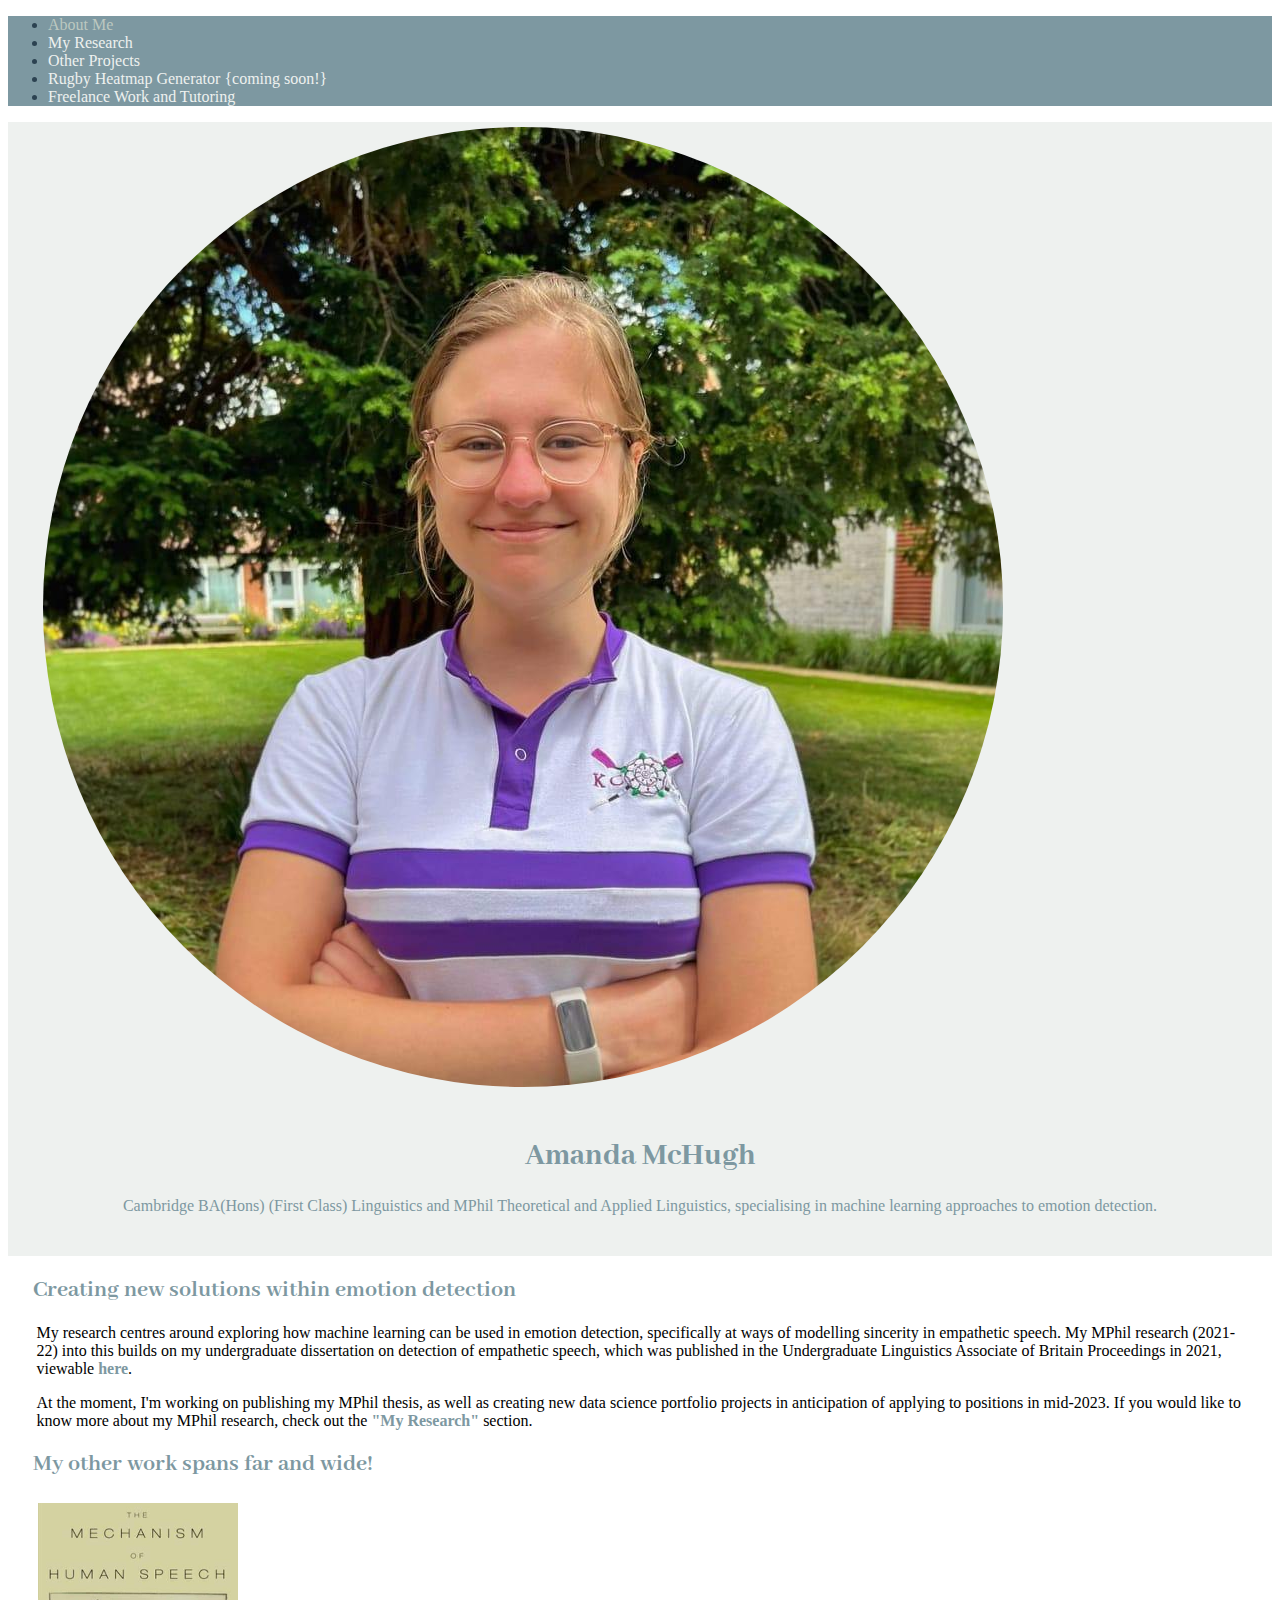
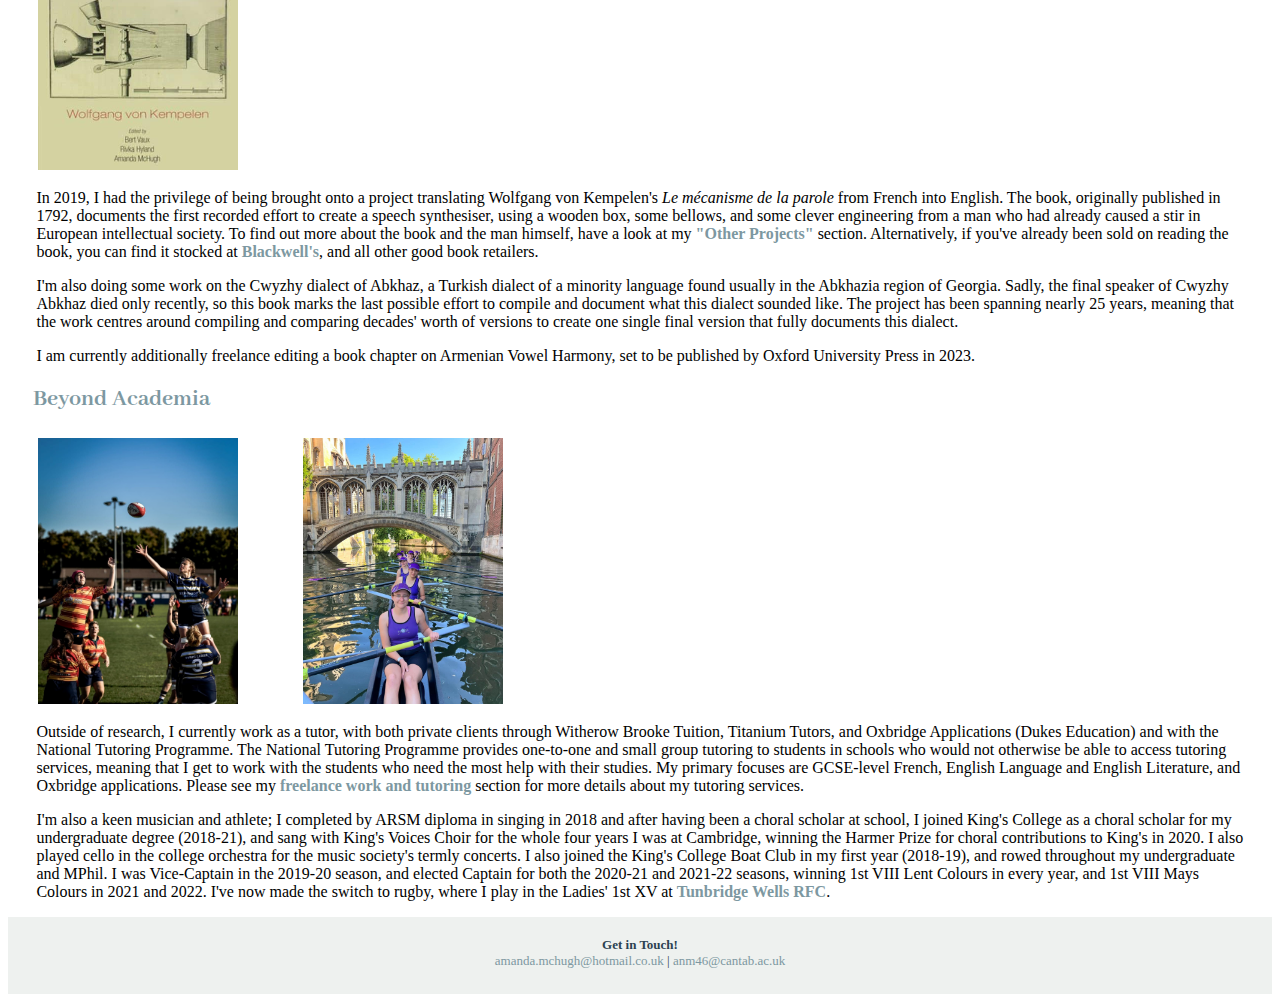
<file: index.html>
<!DOCTYPE html>

<html lang="en">
    <head>
        <link href="https://cdn.jsdelivr.net/npm/bootstrap@5.0.2/dist/css/bootstrap.min.css" rel="stylesheet" integrity="sha384-EVSTQN3/azprG1Anm3QDgpJLIm9Nao0Yz1ztcQTwFspd3yD65VohhpuuCOmLASjC" crossorigin="anonymous">
        <script src="https://cdn.jsdelivr.net/npm/bootstrap@5.0.2/dist/js/bootstrap.bundle.min.js" integrity="sha384-MrcW6ZMFYlzcLA8Nl+NtUVF0sA7MsXsP1UyJoMp4YLEuNSfAP+JcXn/tWtIaxVXM" crossorigin="anonymous"></script>
        <link href="styles.css" rel="stylesheet">
        <script src="actions.js"></script>
        <link href='https://fonts.googleapis.com/css?family=Abhaya Libre' rel='stylesheet'>
        <title>About Me | Amanda McHugh</title>
    </head>
    <body>
        <header class="container-fluid">
            <ul class="nav nav-fill">
                <li class="nav-item"><a class="nav-link active" aria-current="page" href="#">About Me</a></li>
                <li class="nav-item"><a class="nav-link" href="my-research.html">My Research</a></li>
                <li class="nav-item"><a class="nav-link" href="other-projects.html">Other Projects</a></li>
                <li class="nav-item"><a class="nav-link noHref" href="#">Rugby Heatmap Generator {coming soon!}</a></li>
                <li class="nav-item"><a class="nav-link" href="freelancing.html">Freelance Work and Tutoring</a></li>
            </ul>
        </header>
        <div>
        <div id="liveAlertPlaceholder"></div>
        <div class="container-fluid text-center" id="main-header">
            <div class="row align-items-center">
                <div class="col">
                    <img alt="Amanda McHugh" class="img-fluid w-25 circle-picture"src="images/KCBCW12022M.jpg">
                </div>
                <div class="col-8" id="intro">
                    <h1 class="display-1" id="my-name"><b>Amanda McHugh</b></h1>
                    <p>Cambridge BA(Hons) (First Class) Linguistics and MPhil Theoretical and Applied Linguistics, specialising in machine learning approaches to emotion detection.</p>
                </div>
            </div>
        </div>
        <div class="clearfix">
            <h2 class="display-5">Creating new solutions within emotion detection</h2>
            <p>
                My research centres around exploring how machine learning can be used in emotion detection, specifically at
                ways of modelling sincerity in empathetic speech. My MPhil research (2021-22) into this builds on my undergraduate dissertation on detection of
                empathetic speech, which was published in the Undergraduate Linguistics Associate of Britain Proceedings in 2021,
                viewable <a href="https://zenodo.org/record/5517964#.Y07dh3bMKUm"><b>here</b></a>.
            </p>
            <p>
                At the moment, I'm working on publishing my MPhil thesis, as well as creating new data science portfolio projects in anticipation
                of applying to positions in mid-2023. If you would like to know more about my MPhil research, check out the <a href="my-research.html"><b>"My Research"</b></a> section.
            </p>
            <h2 class="display-5">My other work spans far and wide!</h2>
            <img src="images/vonkempelen.jpg" class="col float-sm-end image-align">
            <p>
                In 2019, I had the privilege of being brought onto a project translating Wolfgang von Kempelen's <i>Le mécanisme de la parole</i>
                from French into English. The book, originally published in 1792, documents the first recorded effort to create a speech synthesiser,
                using a wooden box, some bellows, and some clever engineering from a man who had already caused a stir in European intellectual society.
                To find out more about the book and the man himself, have a look at my <a href="other-projects.html"><b>"Other Projects"</b></a> section. Alternatively, if you've already
                been sold on reading the book, you can find it stocked at <a href="https://blackwells.co.uk/bookshop/product/The-Mechanism-of-Speech-by-von-Kempelen-Wolfgang/9781725261846">
                <b>Blackwell's</b></a>, and all other good book retailers.
            </p>
            <p>
                I'm also doing some work on the Cwyzhy dialect of Abkhaz, a Turkish dialect of a minority language found usually in the Abkhazia region
                of Georgia. Sadly, the final speaker of Cwyzhy Abkhaz died only recently, so this book marks the last possible effort to compile and document
                what this dialect sounded like. The project has been spanning nearly 25 years, meaning that the work centres around compiling and comparing
                decades' worth of versions to create one single final version that fully documents this dialect.
            </p>
            <p>
                I am currently additionally freelance editing a book chapter on Armenian Vowel Harmony, set to be published by Oxford University Press in 2023.
            </p>
            <h2 class="display-5">Beyond Academia</h2>
            <img src="images/lineout.jpg" class="col float-sm-end image-align">
            <img src="images/w1rowing.jpg" class="col float-sm-end image-align">
            <p>
                Outside of research, I currently work as a tutor, with both private clients through Witherow Brooke Tuition, Titanium Tutors, and Oxbridge Applications (Dukes Education) and with the National Tutoring Programme.
                The National Tutoring Programme provides one-to-one and small group tutoring to students in schools who would not otherwise be able to
                access tutoring services, meaning that I get to work with the students who need the most help with their studies. My primary focuses are GCSE-level French, English Language and English Literature, and Oxbridge applications.
                Please see my <a class="noHref" href="#"><b>freelance work and tutoring</b></a> section for more details about my tutoring services.
            </p>
            <p>
                I'm also a keen musician and athlete; I completed by ARSM diploma in singing in 2018 and after having been a choral scholar at school, I joined King's College as a choral scholar for my
                undergraduate degree (2018-21), and sang with King's Voices Choir for the whole four years I was at Cambridge, winning the Harmer Prize for choral contributions to King's in 2020. I also played cello in the college
                orchestra for the music society's termly concerts. I also joined the King's College Boat Club in my first year (2018-19), and rowed throughout my undergraduate
                and MPhil. I was Vice-Captain in the 2019-20 season, and elected Captain for both the 2020-21 and 2021-22 seasons, winning 1st VIII Lent Colours in every year,
                and 1st VIII Mays Colours in 2021 and 2022. I've now made the switch to rugby, where I play in the Ladies' 1st XV at <a href="www.twrfc.com"><b>Tunbridge Wells RFC</b></a>.
            </p>
        </div>
    </body>
    </div>
        <footer>
            <b>Get in Touch!</b><br>
            <a id="a-footer" href="mailto:amanda.mchugh@hotmail.co.uk">amanda.mchugh@hotmail.co.uk</a> | <a id="a-footer" href="mailto:anm46@cantab.ac.uk">anm46@cantab.ac.uk</a>
        </footer>
    </body>
</html>
</file>
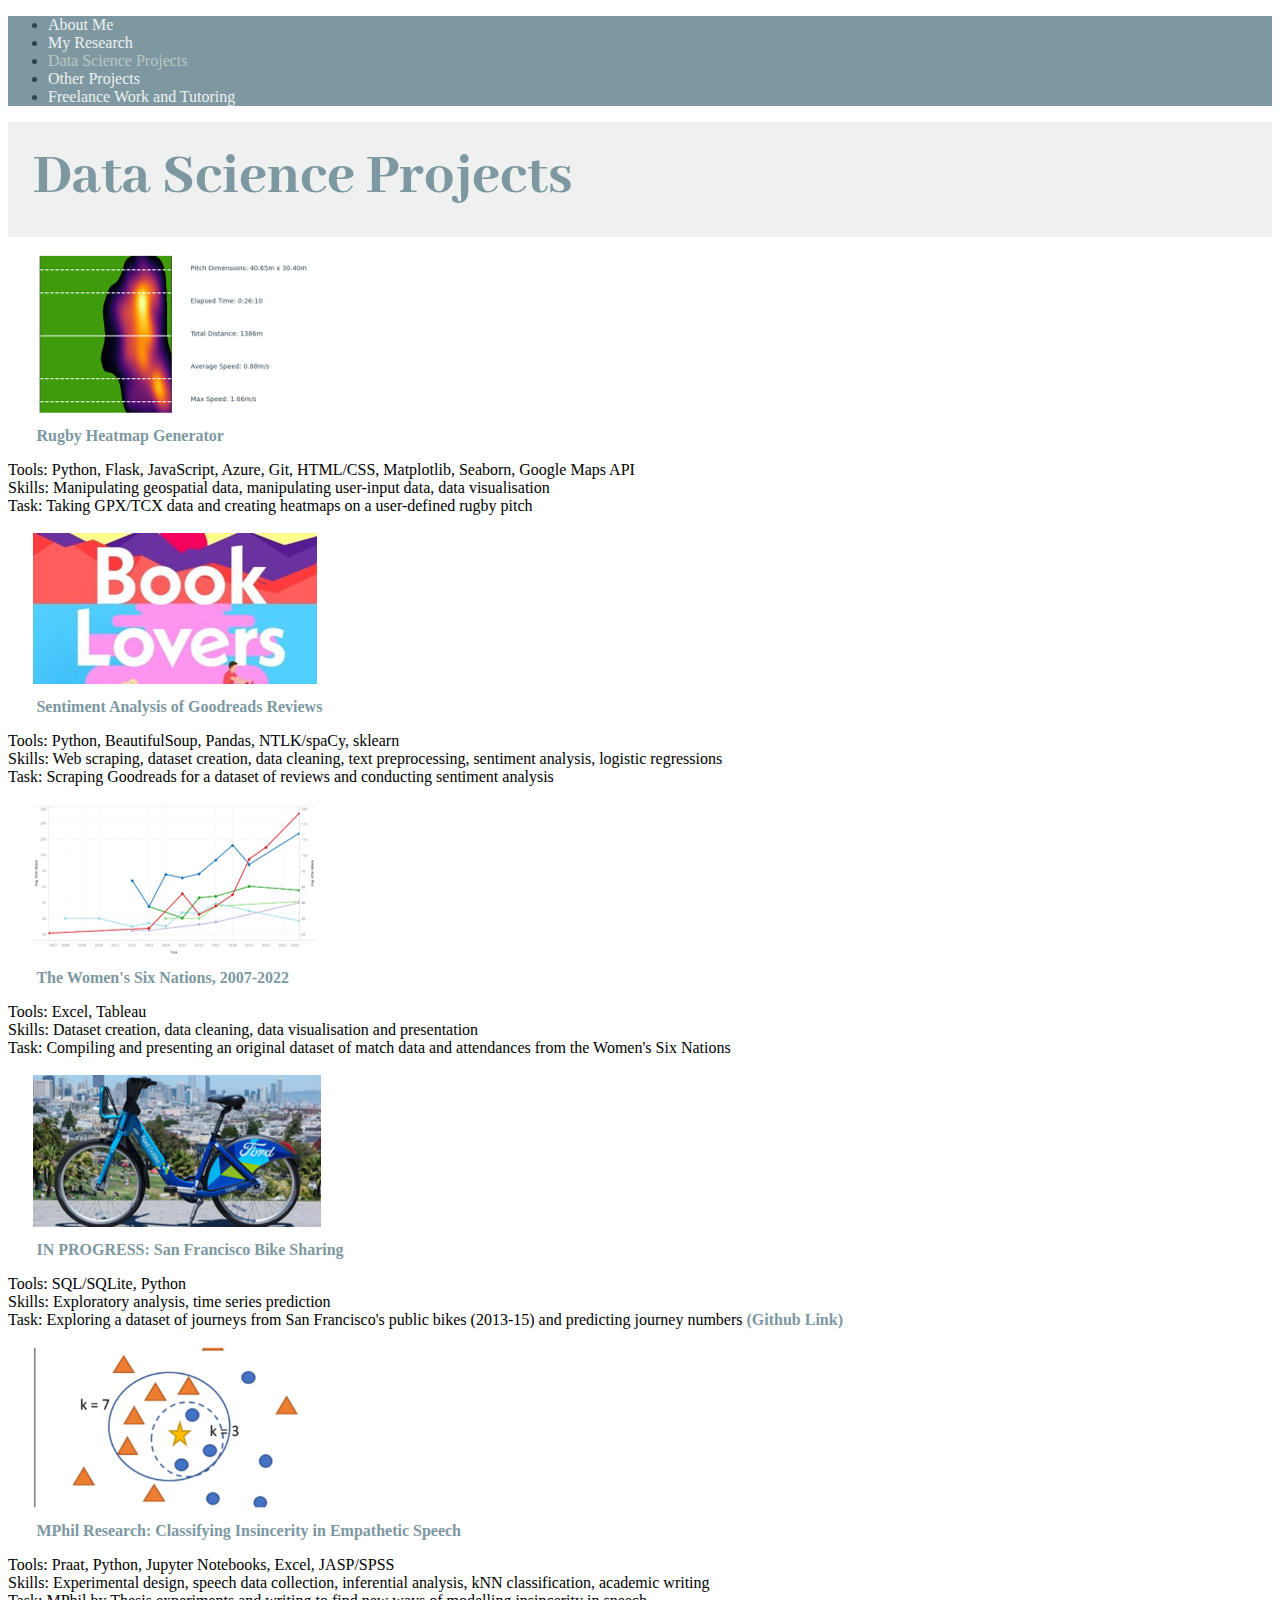
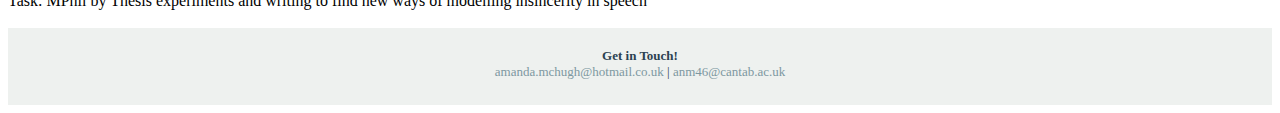
<file: data-projects.html>
<!DOCTYPE html>

<html lang="en">
    <head>
        <link href="https://cdn.jsdelivr.net/npm/bootstrap@5.0.2/dist/css/bootstrap.min.css" rel="stylesheet" integrity="sha384-EVSTQN3/azprG1Anm3QDgpJLIm9Nao0Yz1ztcQTwFspd3yD65VohhpuuCOmLASjC" crossorigin="anonymous">
        <script src="https://cdn.jsdelivr.net/npm/bootstrap@5.0.2/dist/js/bootstrap.bundle.min.js" integrity="sha384-MrcW6ZMFYlzcLA8Nl+NtUVF0sA7MsXsP1UyJoMp4YLEuNSfAP+JcXn/tWtIaxVXM" crossorigin="anonymous"></script>
        <link href="styles.css" rel="stylesheet">
        <link href='https://fonts.googleapis.com/css?family=Abhaya Libre' rel='stylesheet'>
        <script src="actions.js"></script>
        <title>Data Science Projects | Amanda McHugh</title>
    </head>
    <body>
        <header class="container-fluid">
            <ul class="nav nav-fill">
                <li class="nav-item"><a class="nav-link" href="index.html">About Me</a></li>
                <li class="nav-item"><a class="nav-link" href="my-research.html">My Research</a></li>
                <li class="nav-item"><a class="nav-link active" aria-current="page">Data Science Projects</a></li>
                <li class="nav-item"><a class="nav-link" href="other-projects.html">Other Projects</a></li>
                <li class="nav-item"><a class="nav-link" href="freelancing.html">Freelance Work and Tutoring</a></li>
            </ul>
        </header>
        <div id="liveAlertPlaceholder"></div>
        <h1 class="display-5" id="page-title"><b>Data Science Projects</b></h1>
        <div class="container">
            <br>
            <div class="row">
                <div class="col-3">
                    <img src="images/heatmaps icon.png">
                </div>
                <div class="col-8">
                    <p><a href="projects/heatmaps.html"><strong>Rugby Heatmap Generator</strong></a></p>
                    <li>Tools: Python, Flask, JavaScript, Azure, Git, HTML/CSS, Matplotlib, Seaborn, Google Maps API</li>
                    <li>Skills: Manipulating geospatial data, manipulating user-input data, data visualisation</li>
                    <li>Task: Taking GPX/TCX data and creating heatmaps on a user-defined rugby pitch</li>
                </div>
            </div>
            <br>
            <div class="row">
                <div class="col-3">
                    <img src="images/grscrape for site.jpg">
                </div>
                <div class="col-8">
                    <p><a href="projects/sentiment.html"><strong>Sentiment Analysis of Goodreads Reviews</strong></a></p>
                    <li>Tools: Python, BeautifulSoup, Pandas, NTLK/spaCy, sklearn</li>
                    <li>Skills: Web scraping, dataset creation, data cleaning, text preprocessing, sentiment analysis, logistic regressions</li>
                    <li>Task: Scraping Goodreads for a dataset of reviews and conducting sentiment analysis</li>
                </div>
            </div>
            <br>
            <div class="row">
                <div class="col-3">
                    <img src="images/six nations icon.png">
                </div>
                <div class="col-8">
                    <p><a href="projects/w6n.html"><strong>The Women's Six Nations, 2007-2022</strong></a></p>
                    <li>Tools: Excel, Tableau</li>
                    <li>Skills: Dataset creation, data cleaning, data visualisation and presentation</li>
                    <li>Task: Compiling and presenting an original dataset of match data and attendances from the Women's Six Nations</li>
                </div>
            </div>
            <br>
            <div class="row">
                <div class="col-3">
                    <img src="images/SFbikeicon.png">
                </div>
                <div class="col-8">
                    <p><a href="#" class="noHref"><strong>IN PROGRESS: San Francisco Bike Sharing</strong></a></p>
                    <li>Tools: SQL/SQLite, Python</li>
                    <li>Skills: Exploratory analysis, time series prediction</li>
                    <li>Task: Exploring a dataset of journeys from San Francisco's public bikes (2013-15) and predicting journey numbers <a href="https://github.com/amandamch/sfbikes"><strong>(Github Link)</strong></a></li>
                </div>
            </div>
            <br>
            <div class="row">
                <div class="col-3">
                    <img src="images/knn for site.png" width="300px">
                </div>
                <div class="col-8">
                    <p><a href="my-research.html"><strong>MPhil Research: Classifying Insincerity in Empathetic Speech</strong></a></p>
                    <li>Tools: Praat, Python, Jupyter Notebooks, Excel, JASP/SPSS</li>
                    <li>Skills: Experimental design, speech data collection, inferential analysis, kNN classification, academic writing</li>
                    <li>Task: MPhil by Thesis experiments and writing to find new ways of modelling insincerity in speech</li>
                </div>
            </div>
        </div>
        <br>
        <footer>
            <b>Get in Touch!</b><br>
            <a id="a-footer" href="mailto:amanda.mchugh@hotmail.co.uk">amanda.mchugh@hotmail.co.uk</a> | <a id="a-footer" href="mailto:anm46@cantab.ac.uk">anm46@cantab.ac.uk</a>
        </footer>
    </body>
</html>
</file>
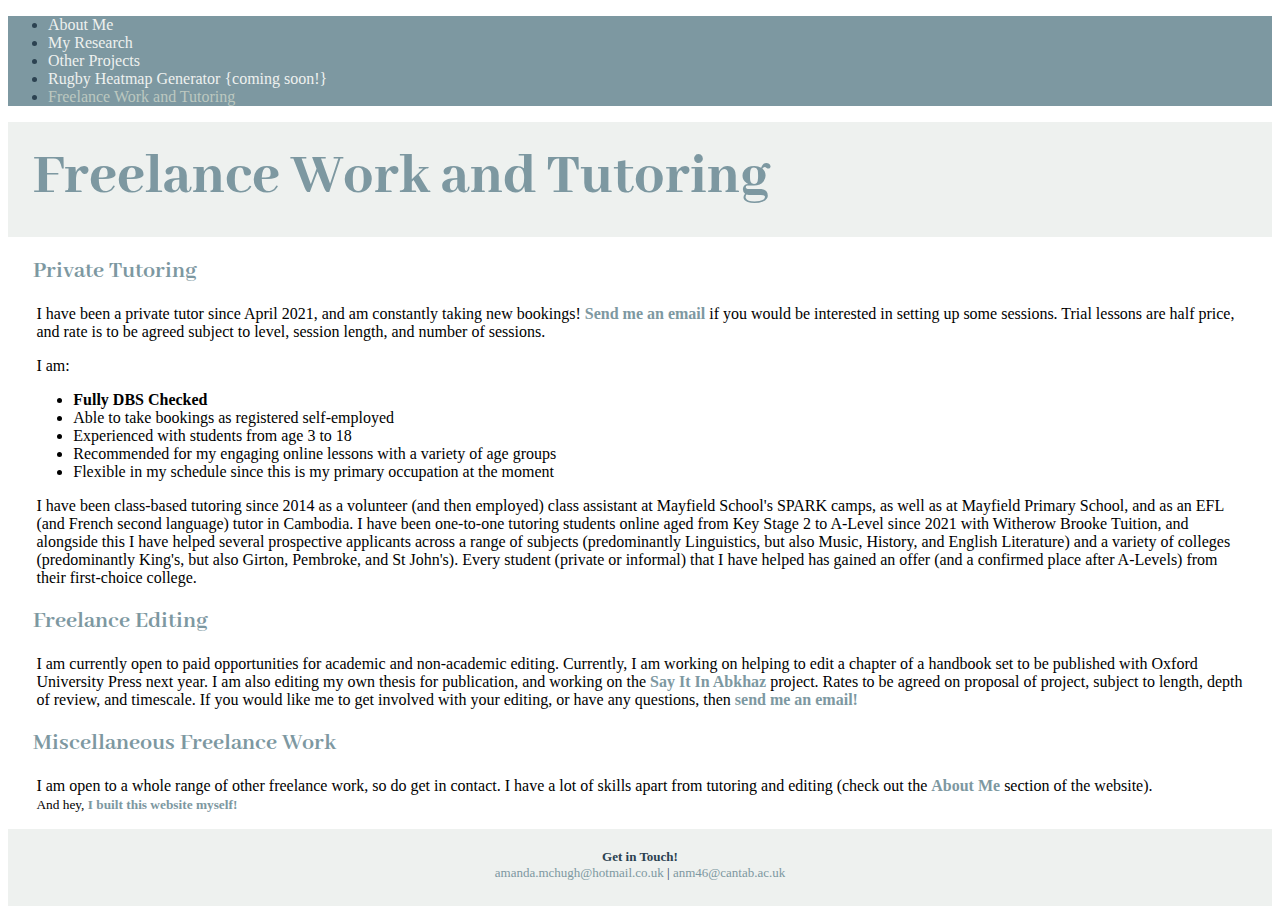
<file: freelancing.html>
<!DOCTYPE html>

<html lang="en">
    <head>
        <link href="https://cdn.jsdelivr.net/npm/bootstrap@5.0.2/dist/css/bootstrap.min.css" rel="stylesheet" integrity="sha384-EVSTQN3/azprG1Anm3QDgpJLIm9Nao0Yz1ztcQTwFspd3yD65VohhpuuCOmLASjC" crossorigin="anonymous">
        <script src="https://cdn.jsdelivr.net/npm/bootstrap@5.0.2/dist/js/bootstrap.bundle.min.js" integrity="sha384-MrcW6ZMFYlzcLA8Nl+NtUVF0sA7MsXsP1UyJoMp4YLEuNSfAP+JcXn/tWtIaxVXM" crossorigin="anonymous"></script>
        <link href="styles.css" rel="stylesheet">
        <script src="actions.js"></script>
        <link href='https://fonts.googleapis.com/css?family=Abhaya Libre' rel='stylesheet'>
        <title>Amanda McHugh | Freelance Work</title>
    </head>
    <body>
        <header class="container-fluid">
            <ul class="nav nav-fill">
                <li class="nav-item"><a class="nav-link" href="index.html">About Me</a></li>
                <li class="nav-item"><a class="nav-link" href="my-research.html">My Research</a></li>
                <li class="nav-item"><a class="nav-link" href="other-projects.html">Other Projects</a></li>
                <li class="nav-item"><a class="nav-link noHref" href="#">Rugby Heatmap Generator {coming soon!}</a></li>
                <li class="nav-item"><a class="nav-link active" aria-current="page" href="#">Freelance Work and Tutoring</a></li>
            </ul>
        </header>
        <div id="liveAlertPlaceholder"></div>
        <h1 class="display-5" id="page-title"><b>Freelance Work and Tutoring</b></h1>
        <h2 class="display-5">Private Tutoring</h2>
        <p>
            I have been a private tutor since April 2021, and am constantly taking new bookings! <a href="mailto:amanda.mchugh@hotmail.co.uk">
                <b>Send me an email </b>
            </a>
            if you would be interested in setting up some sessions. Trial lessons are half price, and rate is to be agreed subject to level,
            session length, and number of sessions.
        </p>
        <p>I am: </p>
        <ul class="bullets">
            <li><b>Fully DBS Checked</b></li>
            <li>Able to take bookings as registered self-employed</li>
            <li>Experienced with students from age 3 to 18</li>
            <li>Recommended for my engaging online lessons with a variety of age groups</li>
            <li>Flexible in my schedule since this is my primary occupation at the moment</li>
        </ul>
        <p>
            I have been class-based tutoring since 2014 as a volunteer (and then employed) class assistant at Mayfield School's SPARK camps, as well as
            at Mayfield Primary School, and as an EFL (and French second language) tutor in Cambodia. I have been one-to-one tutoring students online
            aged from Key Stage 2 to A-Level since 2021 with Witherow Brooke Tuition, and alongside this I have helped several prospective applicants across a range of
            subjects (predominantly Linguistics, but also Music, History, and English Literature) and a variety of colleges (predominantly King's,
            but also Girton, Pembroke, and St John's). Every student (private or informal) that I have helped has gained an offer (and a confirmed place
            after A-Levels) from their first-choice college.
        </p>
        <h2 class="display-5">Freelance Editing</h2>
        <p>
            I am currently open to paid opportunities for academic and non-academic editing. Currently, I am working on helping to edit a chapter
            of a handbook set to be published with Oxford University Press next year. I am also editing my own thesis for publication, and working on
            the <a href="other-projects.html"><b>Say It In Abkhaz</b></a> project. Rates to be agreed on proposal of project, subject to length, depth
            of review, and timescale. If you would like me to get involved with your editing, or have any questions, then <a href="mailto:amanda.mchugh@hotmail.co.uk">
                <b>send me an email!</b>
            </a>
        </p>
        <h2 class="display-5">Miscellaneous Freelance Work</h2>
        <p>
            I am open to a whole range of other freelance work, so do get in contact. I have a lot of skills apart from tutoring and editing (check out
            the <a href="index.html"><b>About Me</b></a> section of the website). <br> <small>And hey, <a href="https://github.com/amandamch/amandamch.github.io">
                <b>I built this website myself!</b>
            </a></small>
        </p>
        <footer>
            <b>Get in Touch!</b><br>
            <a id="a-footer" href="mailto:amanda.mchugh@hotmail.co.uk">amanda.mchugh@hotmail.co.uk</a> | <a id="a-footer" href="mailto:anm46@cantab.ac.uk">anm46@cantab.ac.uk</a>
        </footer>
    </body>
</html>
</file>
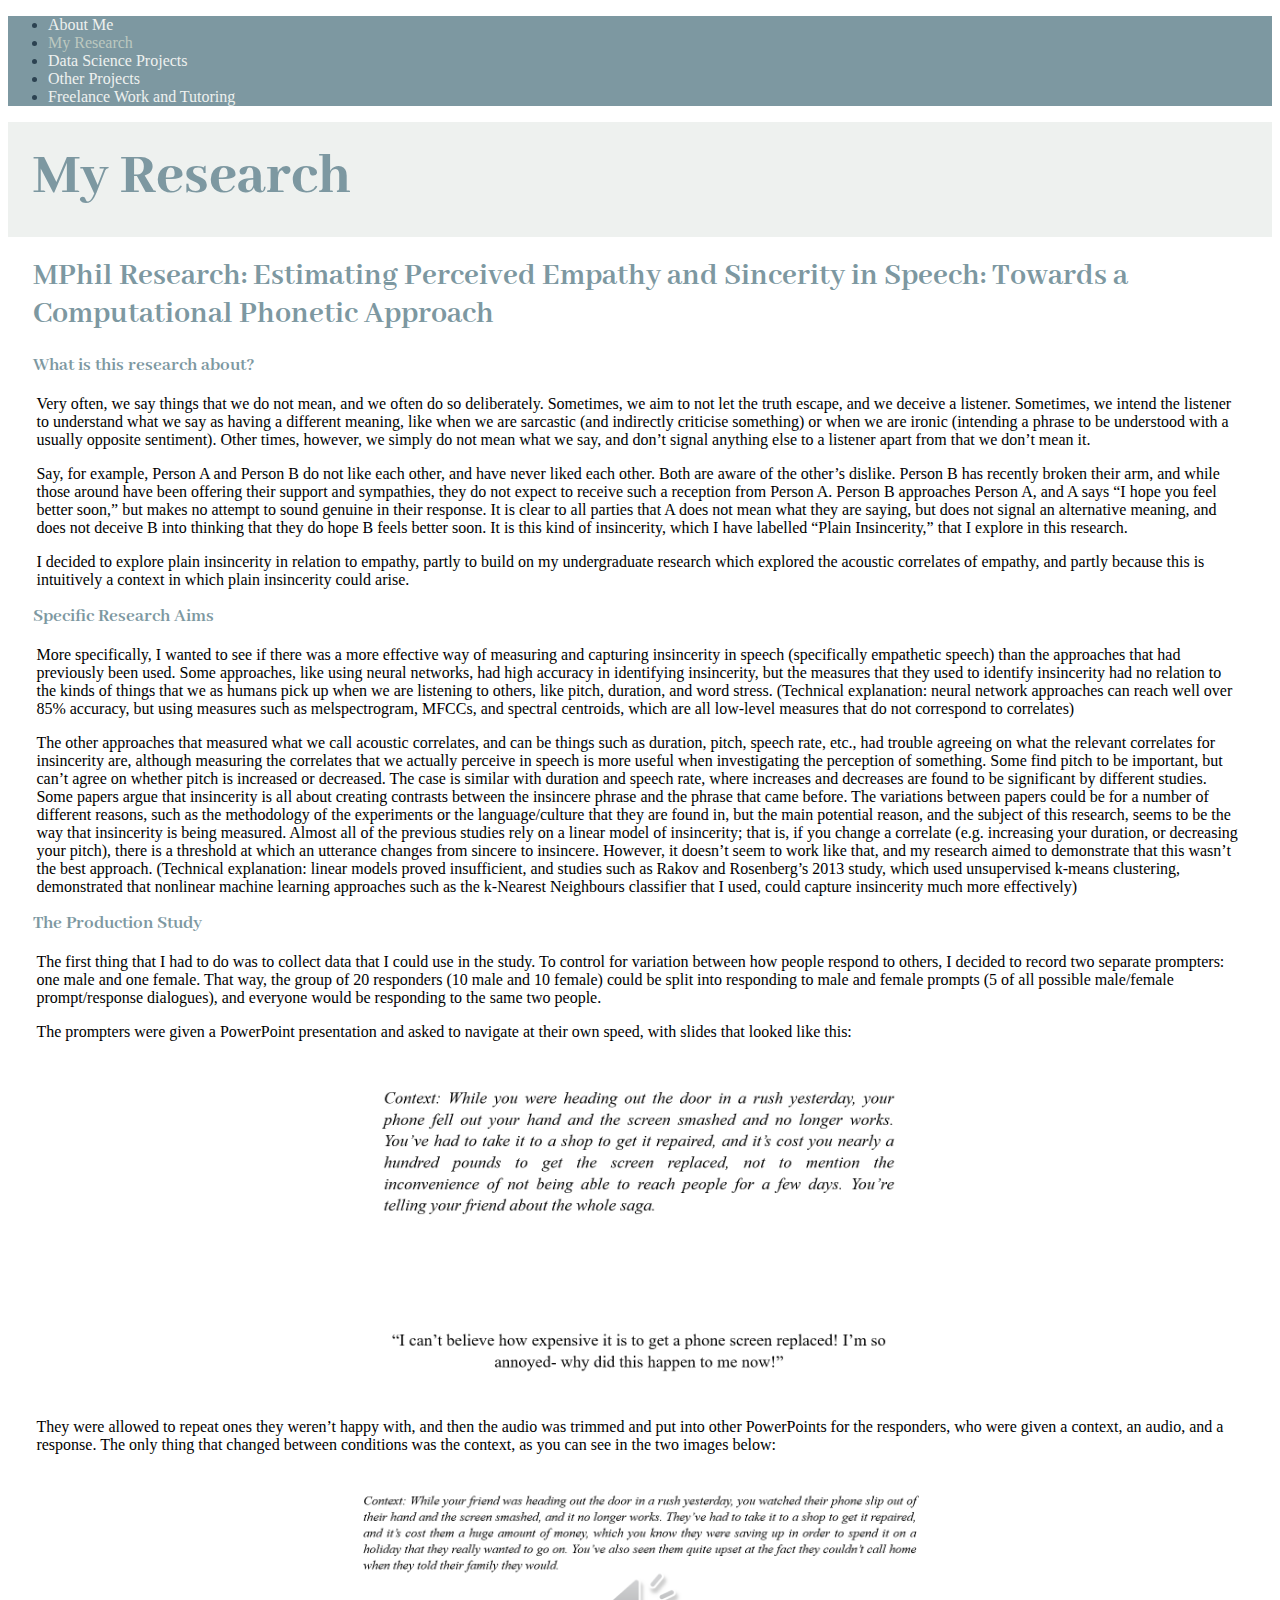
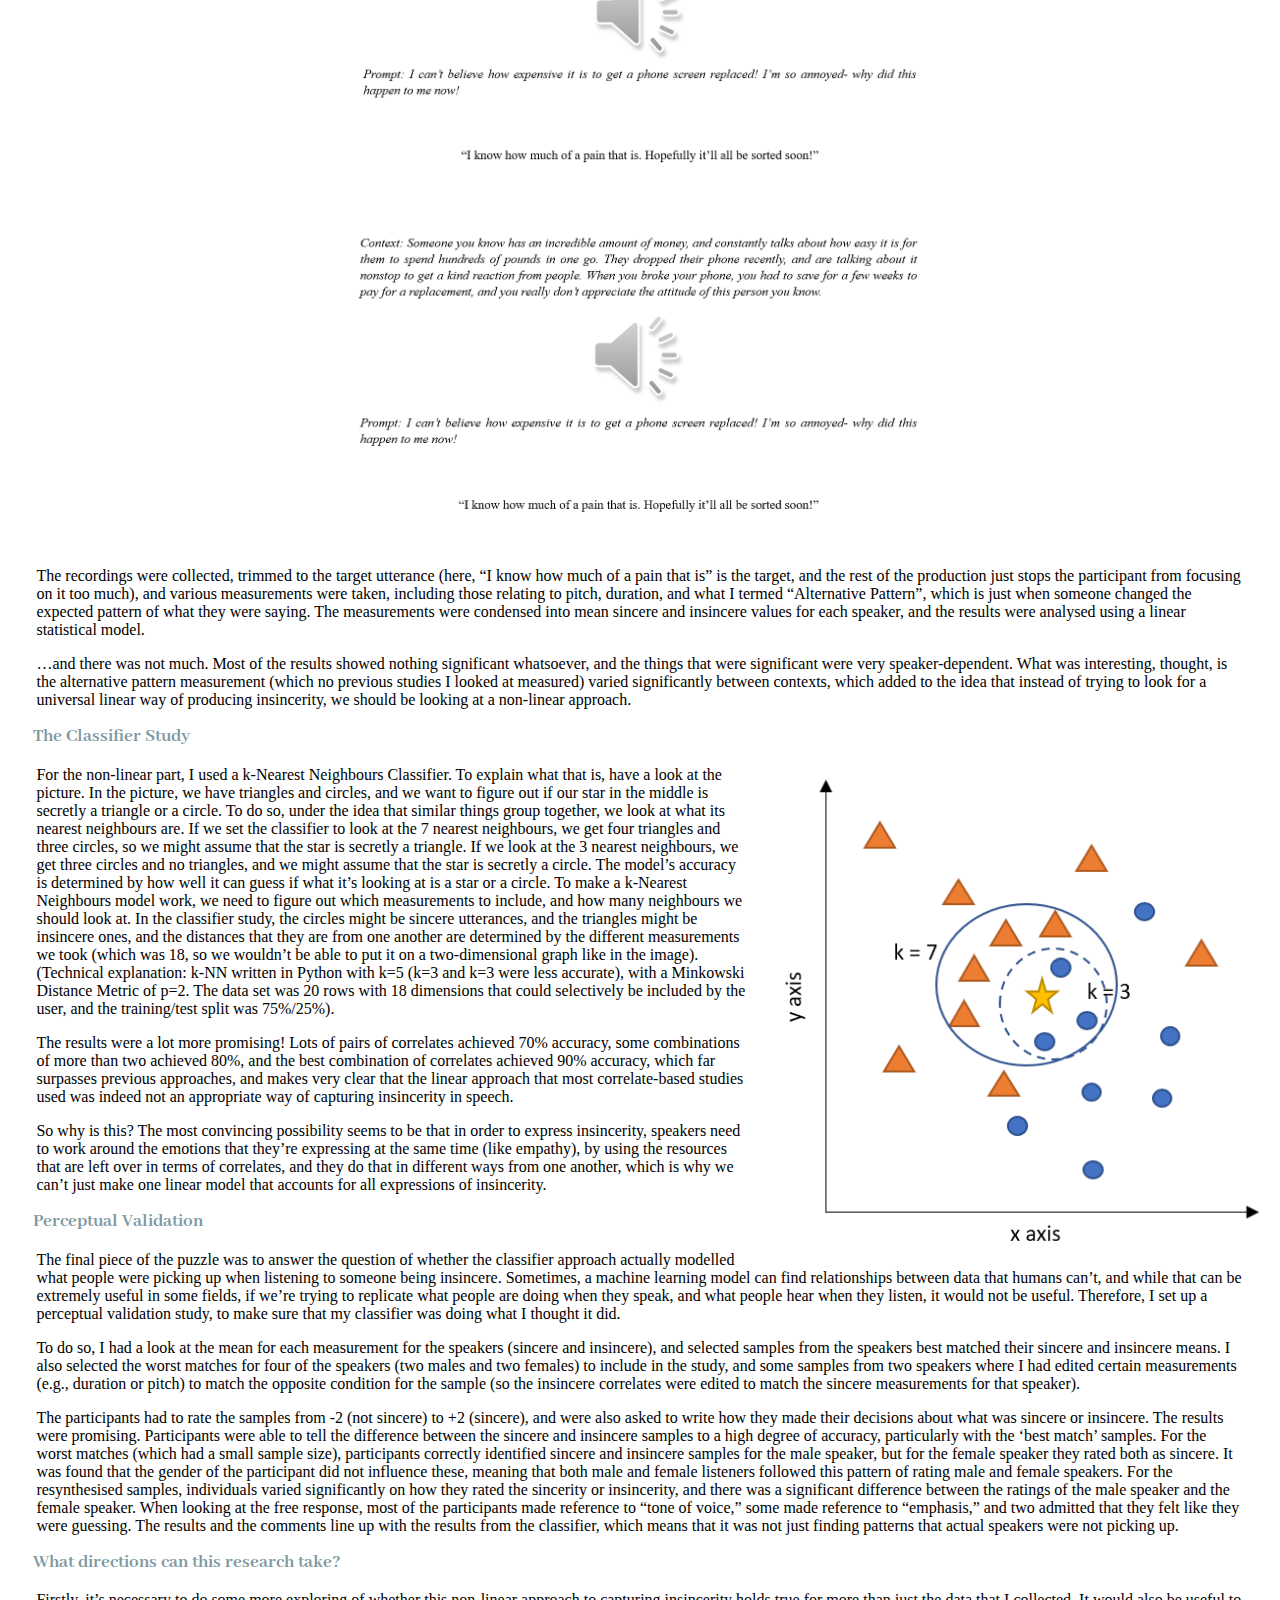
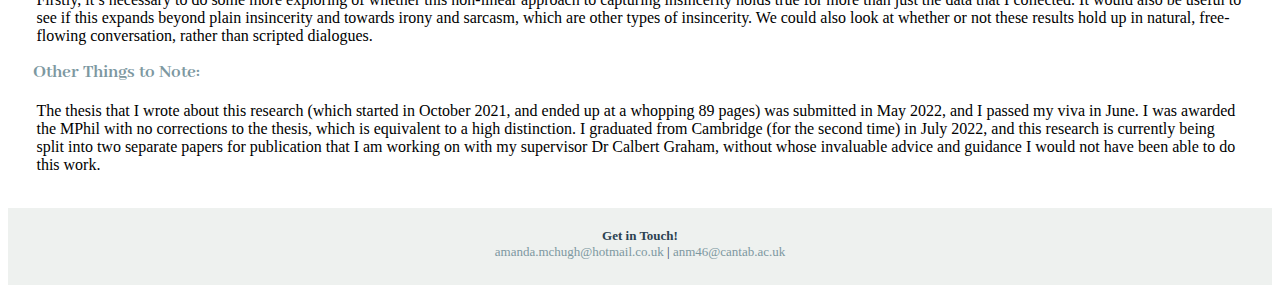
<file: my-research.html>
<!DOCTYPE html>

<html lang="en">
    <head>
        <link href="https://cdn.jsdelivr.net/npm/bootstrap@5.0.2/dist/css/bootstrap.min.css" rel="stylesheet" integrity="sha384-EVSTQN3/azprG1Anm3QDgpJLIm9Nao0Yz1ztcQTwFspd3yD65VohhpuuCOmLASjC" crossorigin="anonymous">
        <script src="https://cdn.jsdelivr.net/npm/bootstrap@5.0.2/dist/js/bootstrap.bundle.min.js" integrity="sha384-MrcW6ZMFYlzcLA8Nl+NtUVF0sA7MsXsP1UyJoMp4YLEuNSfAP+JcXn/tWtIaxVXM" crossorigin="anonymous"></script>
        <link href="styles.css" rel="stylesheet">
        <link href='https://fonts.googleapis.com/css?family=Abhaya Libre' rel='stylesheet'>
        <script src="actions.js"></script>
        <title>Amanda McHugh | About Me</title>
    </head>
    <body>
        <header class="container-fluid">
            <ul class="nav nav-fill">
                <li class="nav-item"><a class="nav-link" href="index.html">About Me</a></li>
                <li class="nav-item"><a class="nav-link active" aria-current="page" href="my-research.html">My Research</a></li>
                <li class="nav-item"><a class="nav-link" href="data-projects.html">Data Science Projects</a></li>
                <li class="nav-item"><a class="nav-link" href="other-projects.html">Other Projects</a></li>
                <li class="nav-item"><a class="nav-link" href="freelancing.html">Freelance Work and Tutoring</a></li>
            </ul>
        </header>
        <h1 class="display-5" id="page-title"><b>My Research</b></h1>
        <div class="clearfix">
            <h1 class="display-5">MPhil Research: Estimating Perceived Empathy and Sincerity in Speech: Towards a Computational Phonetic Approach</h1>
            <h3 class="subheading">What is this research about?</h3>
            <p>Very often, we say things that we do not mean, and we often do so deliberately. Sometimes, we aim to not let the truth escape, and we deceive a listener. Sometimes, we intend the listener to understand what we say as having a different meaning, like when we are sarcastic (and indirectly criticise something) or when we are ironic (intending a phrase to be understood with a usually opposite sentiment). Other times, however, we simply do not mean what we say, and don’t signal anything else to a listener apart from that we don’t mean it.</p>
            <p>Say, for example, Person A and Person B do not like each other, and have never liked each other. Both are aware of the other’s dislike. Person B has recently broken their arm, and while those around have been offering their support and sympathies, they do not expect to receive such a reception from Person A. Person B approaches Person A, and A says “I hope you feel better soon,” but makes no attempt to sound genuine in their response. It is clear to all parties that A does not mean what they are saying, but does not signal an alternative meaning, and does not deceive B into thinking that they do hope B feels better soon. It is this kind of insincerity, which I have labelled “Plain Insincerity,” that I explore in this research.</p>
            <p>I decided to explore plain insincerity in relation to empathy, partly to build on my undergraduate research which explored the acoustic correlates of empathy, and partly because this is intuitively a context in which plain insincerity could arise.</p>
            <h3 class="subheading">Specific Research Aims</h3>
            <p>More specifically, I wanted to see if there was a more effective way of measuring and capturing insincerity in speech (specifically empathetic speech) than the approaches that had previously been used. Some approaches, like using neural networks, had high accuracy in identifying insincerity, but the measures that they used to identify insincerity had no relation to the kinds of things that we as humans pick up when we are listening to others, like pitch, duration, and word stress. (Technical explanation: neural network approaches can reach well over 85% accuracy, but using measures such as melspectrogram, MFCCs, and spectral centroids, which are all low-level measures that do not correspond to correlates)</p>
            <p>The other approaches that measured what we call acoustic correlates, and can be things such as duration, pitch, speech rate, etc., had trouble agreeing on what the relevant correlates for insincerity are, although measuring the correlates that we actually perceive in speech is more useful when investigating the perception of something. Some find pitch to be important, but can’t agree on whether pitch is increased or decreased. The case is similar with duration and speech rate, where increases and decreases are found to be significant by different studies. Some papers argue that insincerity is all about creating contrasts between the insincere phrase and the phrase that came before. The variations between papers could be for a number of different reasons, such as the methodology of the experiments or the language/culture that they are found in, but the main potential reason, and the subject of this research, seems to be the way that insincerity is being measured. Almost all of the previous studies rely on a linear model of insincerity; that is, if you change a correlate (e.g. increasing your duration, or decreasing your pitch), there is a threshold at which an utterance changes from sincere to insincere. However, it doesn’t seem to work like that, and my research aimed to demonstrate that this wasn’t the best approach. (Technical explanation: linear models proved insufficient, and studies such as Rakov and Rosenberg’s 2013 study, which used unsupervised k-means clustering, demonstrated that nonlinear machine learning approaches such as the k-Nearest Neighbours classifier that I used, could capture insincerity much more effectively)</p>
            <h3 class="subheading">The Production Study</h3>
            <p>The first thing that I had to do was to collect data that I could use in the study. To control for variation between how people respond to others, I decided to record two separate prompters: one male and one female. That way, the group of 20 responders (10 male and 10 female) could be split into responding to male and female prompts (5 of all possible male/female prompt/response dialogues), and everyone would be responding to the same two people.</p>
            <p>The prompters were given a PowerPoint presentation and asked to navigate at their own speed, with slides that looked like this:</p>
            <img src="images/promptslide.png" class="smallcentredpics">
            <p>They were allowed to repeat ones they weren’t happy with, and then the audio was trimmed and put into other PowerPoints for the responders, who were given a context, an audio, and a response. The only thing that changed between conditions was the context, as you can see in the two images below:</p>
            <img src="images/responsesincere.png" class="smallcentredpics">
            <img src="images/responseinsincere.png" class="smallcentredpics">
            <p>The recordings were collected, trimmed to the target utterance (here, “I know how much of a pain that is” is the target, and the rest of the production just stops the participant from focusing on it too much), and various measurements were taken, including those relating to pitch, duration, and what I termed “Alternative Pattern”, which is just when someone changed the expected pattern of what they were saying. The measurements were condensed into mean sincere and insincere values for each speaker, and the results were analysed using a linear statistical model.</p>
            <p>…and there was not much. Most of the results showed nothing significant whatsoever, and the things that were significant were very speaker-dependent. What was interesting, thought, is the alternative pattern measurement (which no previous studies I looked at measured) varied significantly between contexts, which added to the idea that instead of trying to look for a universal linear way of producing insincerity, we should be looking at a non-linear approach.</p>
            <h3 class="subheading">The Classifier Study</h3>
            <img src="images/knn.png" align="right" width="500px">
            <p>For the non-linear part, I used a k-Nearest Neighbours Classifier. To explain what that is, have a look at the picture. In the picture, we have triangles and circles, and we want to figure out if our star in the middle is secretly a triangle or a circle. To do so, under the idea that similar things group together, we look at what its nearest neighbours are. If we set the classifier to look at the 7 nearest neighbours, we get four triangles and three circles, so we might assume that the star is secretly a triangle. If we look at the 3 nearest neighbours, we get three circles and no triangles, and we might assume that the star is secretly a circle. The model’s accuracy is determined by how well it can guess if what it’s looking at is a star or a circle. To make a k-Nearest Neighbours model work, we need to figure out which measurements to include, and how many neighbours we should look at. In the classifier study, the circles might be sincere utterances, and the triangles might be insincere ones, and the distances that they are from one another are determined by the different measurements we took (which was 18, so we wouldn’t be able to put it on a two-dimensional graph like in the image). (Technical explanation: k-NN written in Python with k=5 (k=3 and k=3 were less accurate), with a Minkowski Distance Metric of p=2. The data set was 20 rows with 18 dimensions that could selectively be included by the user, and the training/test split was 75%/25%).</p>
            <p>The results were a lot more promising! Lots of pairs of correlates achieved 70% accuracy, some combinations of more than two achieved 80%, and the best combination of correlates achieved 90% accuracy, which far surpasses previous approaches, and makes very clear that the linear approach that most correlate-based studies used was indeed not an appropriate way of capturing insincerity in speech.</p>
            <p>So why is this? The most convincing possibility seems to be that in order to express insincerity, speakers need to work around the emotions that they’re expressing at the same time (like empathy), by using the resources that are left over in terms of correlates, and they do that in different ways from one another, which is why we can’t just make one linear model that accounts for all expressions of insincerity.</p>
            <h3 class="subheading">Perceptual Validation</h3>
            <p>The final piece of the puzzle was to answer the question of whether the classifier approach actually modelled what people were picking up when listening to someone being insincere. Sometimes, a machine learning model can find relationships between data that humans can’t, and while that can be extremely useful in some fields, if we’re trying to replicate what people are doing when they speak, and what people hear when they listen, it would not be useful. Therefore, I set up a perceptual validation study, to make sure that my classifier was doing what I thought it did.</p>
            <p>To do so, I had a look at the mean for each measurement for the speakers (sincere and insincere), and selected samples from the speakers best matched their sincere and insincere means. I also selected the worst matches for four of the speakers (two males and two females) to include in the study, and some samples from two speakers where I had edited certain measurements (e.g., duration or pitch) to match the opposite condition for the sample (so the insincere correlates were edited to match the sincere measurements for that speaker).</p>
            <p>The participants had to rate the samples from -2 (not sincere) to +2 (sincere), and were also asked to write how they made their decisions about what was sincere or insincere. The results were promising. Participants were able to tell the difference between the sincere and insincere samples to a high degree of accuracy, particularly with the ‘best match’ samples. For the worst matches (which had a small sample size), participants correctly identified sincere and insincere samples for the male speaker, but for the female speaker they rated both as sincere. It was found that the gender of the participant did not influence these, meaning that both male and female listeners followed this pattern of rating male and female speakers. For the resynthesised samples, individuals varied significantly on how they rated the sincerity or insincerity, and there was a significant difference between the ratings of the male speaker and the female speaker. When looking at the free response, most of the participants made reference to “tone of voice,” some made reference to “emphasis,” and two admitted that they felt like they were guessing. The results and the comments line up with the results from the classifier, which means that it was not just finding patterns that actual speakers were not picking up.</p>
            <h3 class="subheading">What directions can this research take?</h3>
            <p>Firstly, it’s necessary to do some more exploring of whether this non-linear approach to capturing insincerity holds true for more than just the data that I collected. It would also be useful to see if this expands beyond plain insincerity and towards irony and sarcasm, which are other types of insincerity. We could also look at whether or not these results hold up in natural, free-flowing conversation, rather than scripted dialogues.</p>
            <h3 class="subheading">Other Things to Note:</h3>
            <p>The thesis that I wrote about this research (which started in October 2021, and ended up at a whopping 89 pages) was submitted in May 2022, and I passed my viva in June. I was awarded the MPhil with no corrections to the thesis, which is equivalent to a high distinction. I graduated from Cambridge (for the second time) in July 2022, and this research is currently being split into two separate papers for publication that I am working on with my supervisor Dr Calbert Graham, without whose invaluable advice and guidance I would not have been able to do this work.</p>
        </div>
        <br>
        <footer>
            <b>Get in Touch!</b><br>
            <a id="a-footer" href="mailto:amanda.mchugh@hotmail.co.uk">amanda.mchugh@hotmail.co.uk</a> | <a id="a-footer" href="mailto:anm46@cantab.ac.uk">anm46@cantab.ac.uk</a>
        </footer>
    </body>
</html>
</file>
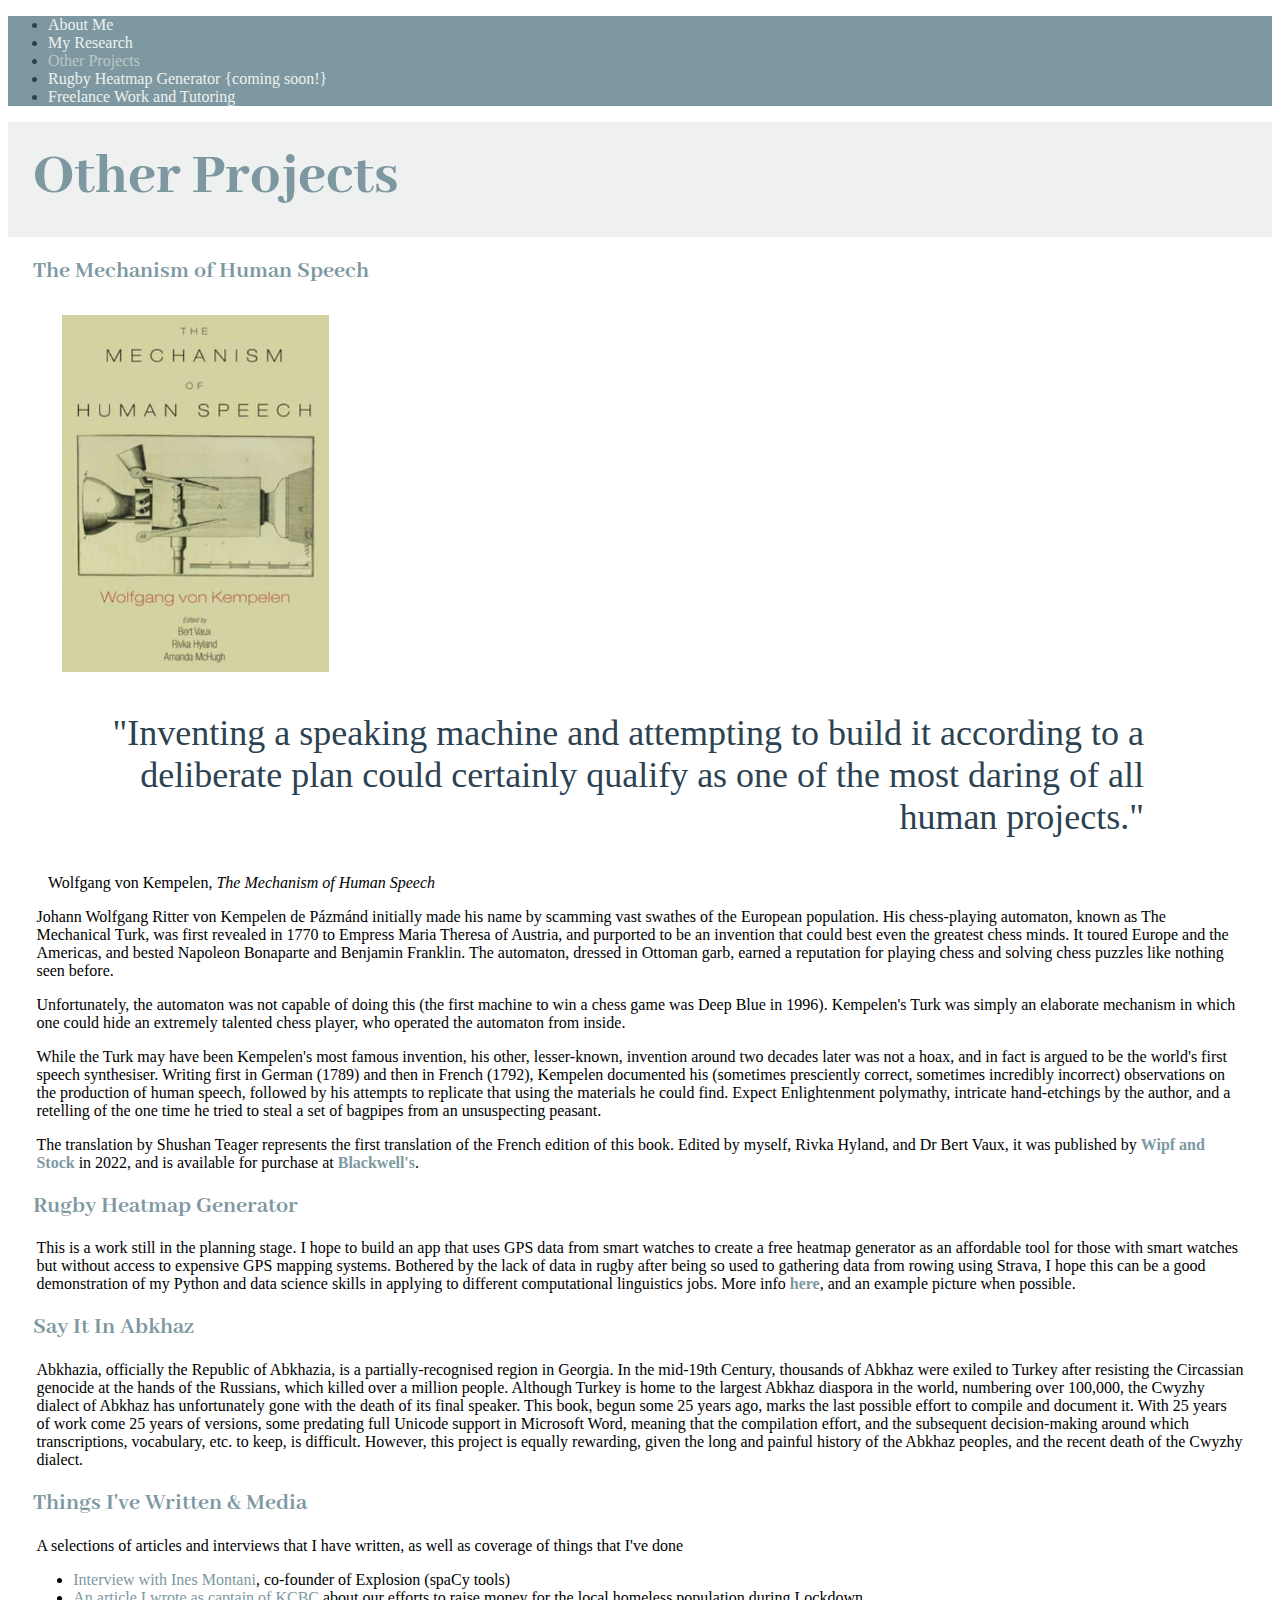
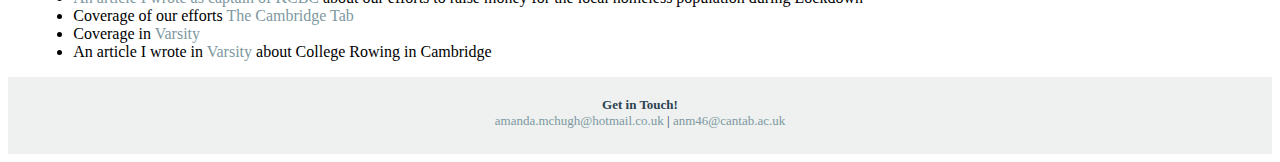
<file: other-projects.html>
<!DOCTYPE html>

<html lang="en">
    <head>
        <link href="https://cdn.jsdelivr.net/npm/bootstrap@5.0.2/dist/css/bootstrap.min.css" rel="stylesheet" integrity="sha384-EVSTQN3/azprG1Anm3QDgpJLIm9Nao0Yz1ztcQTwFspd3yD65VohhpuuCOmLASjC" crossorigin="anonymous">
        <script src="https://cdn.jsdelivr.net/npm/bootstrap@5.0.2/dist/js/bootstrap.bundle.min.js" integrity="sha384-MrcW6ZMFYlzcLA8Nl+NtUVF0sA7MsXsP1UyJoMp4YLEuNSfAP+JcXn/tWtIaxVXM" crossorigin="anonymous"></script>
        <link href="styles.css" rel="stylesheet">
        <script src="actions.js"></script>
        <link href='https://fonts.googleapis.com/css?family=Abhaya Libre' rel='stylesheet'>
        <title>Other Projects | Amanda McHugh</title>
    </head>
    <body>
    <header class="container-fluid">
        <ul class="nav nav-fill">
            <li class="nav-item"><a class="nav-link" href="index.html">About Me</a></li>
            <li class="nav-item"><a class="nav-link" href="my-research.html">My Research</a></li>
            <li class="nav-item"><a class="nav-link active" aria-current="page" href="#">Other Projects</a></li>
            <li class="nav-item"><a class="nav-link noHref" href="#">Rugby Heatmap Generator {coming soon!}</a></li>
            <li class="nav-item"><a class="nav-link" href="freelancing.html">Freelance Work and Tutoring</a></li>
        </ul>
    </header>
    <div id="liveAlertPlaceholder"></div>
    <h1 class="display-5" id="page-title"><b>Other Projects</b></h1>
    <h2 class="display-5">The Mechanism of Human Speech</h2>
    <img src="images/vonkempelen.jpg" class="col float-sm-start" id="kempelen">
    <figure class="text-center">
        <blockquote class="blockquote" id="kempelenQuote">
            <p>"Inventing a speaking machine and attempting to build it according to a deliberate plan could certainly qualify as one of the most daring of all human projects."</p>
        </blockquote>
        <figcaption class="blockquote-footer text-end" id="citeKempelen">
            Wolfgang von Kempelen, <cite title="Source Title">The Mechanism of Human Speech</cite>
        </figcaption>
    </figure>
    <p class="body-text">
        Johann Wolfgang Ritter von Kempelen de Pázmánd initially made his name by scamming vast swathes of the European population.
        His chess-playing automaton, known as The Mechanical Turk, was first revealed in 1770 to Empress Maria Theresa of Austria, and purported
        to be an invention that could best even the greatest chess minds. It toured Europe and the Americas, and bested Napoleon Bonaparte and
        Benjamin Franklin. The automaton, dressed in Ottoman garb, earned a reputation for playing chess and solving chess puzzles like nothing
        seen before.
    </p>
    <p class="body-text">
        Unfortunately, the automaton was not capable of doing this (the first machine to win a chess game was Deep Blue in 1996). Kempelen's Turk
        was simply an elaborate mechanism in which one could hide an extremely talented chess player, who operated the automaton from inside.
    </p>
    <p class="body-text">
        While the Turk may have been Kempelen's most famous invention, his other, lesser-known, invention around two decades later was not a hoax,
        and in fact is argued to be the world's first speech synthesiser. Writing first in German (1789) and then in French (1792), Kempelen documented
        his (sometimes presciently correct, sometimes incredibly incorrect) observations on the production of human speech, followed by his attempts
        to replicate that using the materials he could find. Expect Enlightenment polymathy, intricate hand-etchings by the author, and a retelling of
        the one time he tried to steal a set of bagpipes from an unsuspecting peasant.
    </p>
    <p class="body-text">
        The translation by Shushan Teager represents the first translation of the French edition of this book. Edited by myself, Rivka Hyland, and Dr
        Bert Vaux, it was published by <a href="https://wipfandstock.com/"><b>Wipf and Stock</b></a> in 2022, and is available for purchase at
        <a href="https://blackwells.co.uk/bookshop/product/The-Mechanism-of-Speech-by-von-Kempelen-Wolfgang/9781725261846"><b>Blackwell's</b></a>.
    </p>
    <h2 class="display-5">Rugby Heatmap Generator</h2>
    <p class="body-text">
        This is a work still in the planning stage. I hope to build an app that uses GPS data from smart watches to create a free heatmap generator
        as an affordable tool for those with smart watches but without access to expensive GPS mapping systems. Bothered by the lack of data in rugby
        after being so used to gathering data from rowing using Strava, I hope this can be a good demonstration of my Python and data science skills
        in applying to different computational linguistics jobs. More info <a href="#" class="noHref"><b>here</b></a>, and an example picture when possible.
    </p>
    <h2 class="display-5">Say It In Abkhaz</h2>
    <p class="body-text">
        Abkhazia, officially the Republic of Abkhazia, is a partially-recognised region in Georgia. In the mid-19th Century, thousands of Abkhaz were
        exiled to Turkey after resisting the Circassian genocide at the hands of the Russians, which killed over a million people. Although Turkey is
        home to the largest Abkhaz diaspora in the world, numbering over 100,000, the Cwyzhy dialect of Abkhaz has unfortunately gone with the death
        of its final speaker. This book, begun some 25 years ago, marks the last possible effort to compile and document it. With 25 years of work come
        25 years of versions, some predating full Unicode support in Microsoft Word, meaning that the compilation effort, and the subsequent decision-making
        around which transcriptions, vocabulary, etc. to keep, is difficult. However, this project is equally rewarding, given the long and painful history
        of the Abkhaz peoples, and the recent death of the Cwyzhy dialect.
    </p>
    <h2 class="display-5">Things I've Written & Media</h2>
    <p class="body-text">A selections of articles and interviews that I have written, as well as coverage of things that I've done</p>
    <ul class="bullets">
        <li><a href="https://issuu.com/u-lingua/docs/issue_6_final">Interview with Ines Montani</a>, co-founder of Explosion (spaCy tools)</li>
        <li><a href="https://www.bluebirdnews.co.uk/changing-and-making-change-college-rowing-during-the-covid-19-pandemic/">
            An article I wrote as captain of KCBC</a> about our efforts to raise money for the local homeless population during Lockdown</li>
        <li>Coverage of our efforts<a href="https://thetab.com/uk/cambridge/2021/02/04/kings-college-rowers-are-exercising-one-million-metres-to-support-cambridge-homelessness-charities-146047">
            The Cambridge Tab
        </a></li>
        <li>Coverage in <a href="https://www.varsity.co.uk/sport/20729">Varsity</a></li>
        <li>An article I wrote in <a href="https://www.varsity.co.uk/sport/20679">Varsity</a> about College Rowing in Cambridge</li>
    </ul>
    </div>
        <footer>
            <b>Get in Touch!</b><br>
            <a id="a-footer" href="mailto:amanda.mchugh@hotmail.co.uk">amanda.mchugh@hotmail.co.uk</a> | <a id="a-footer" href="mailto:anm46@cantab.ac.uk">anm46@cantab.ac.uk</a>
        </footer>
    </body>
</html>
</file>
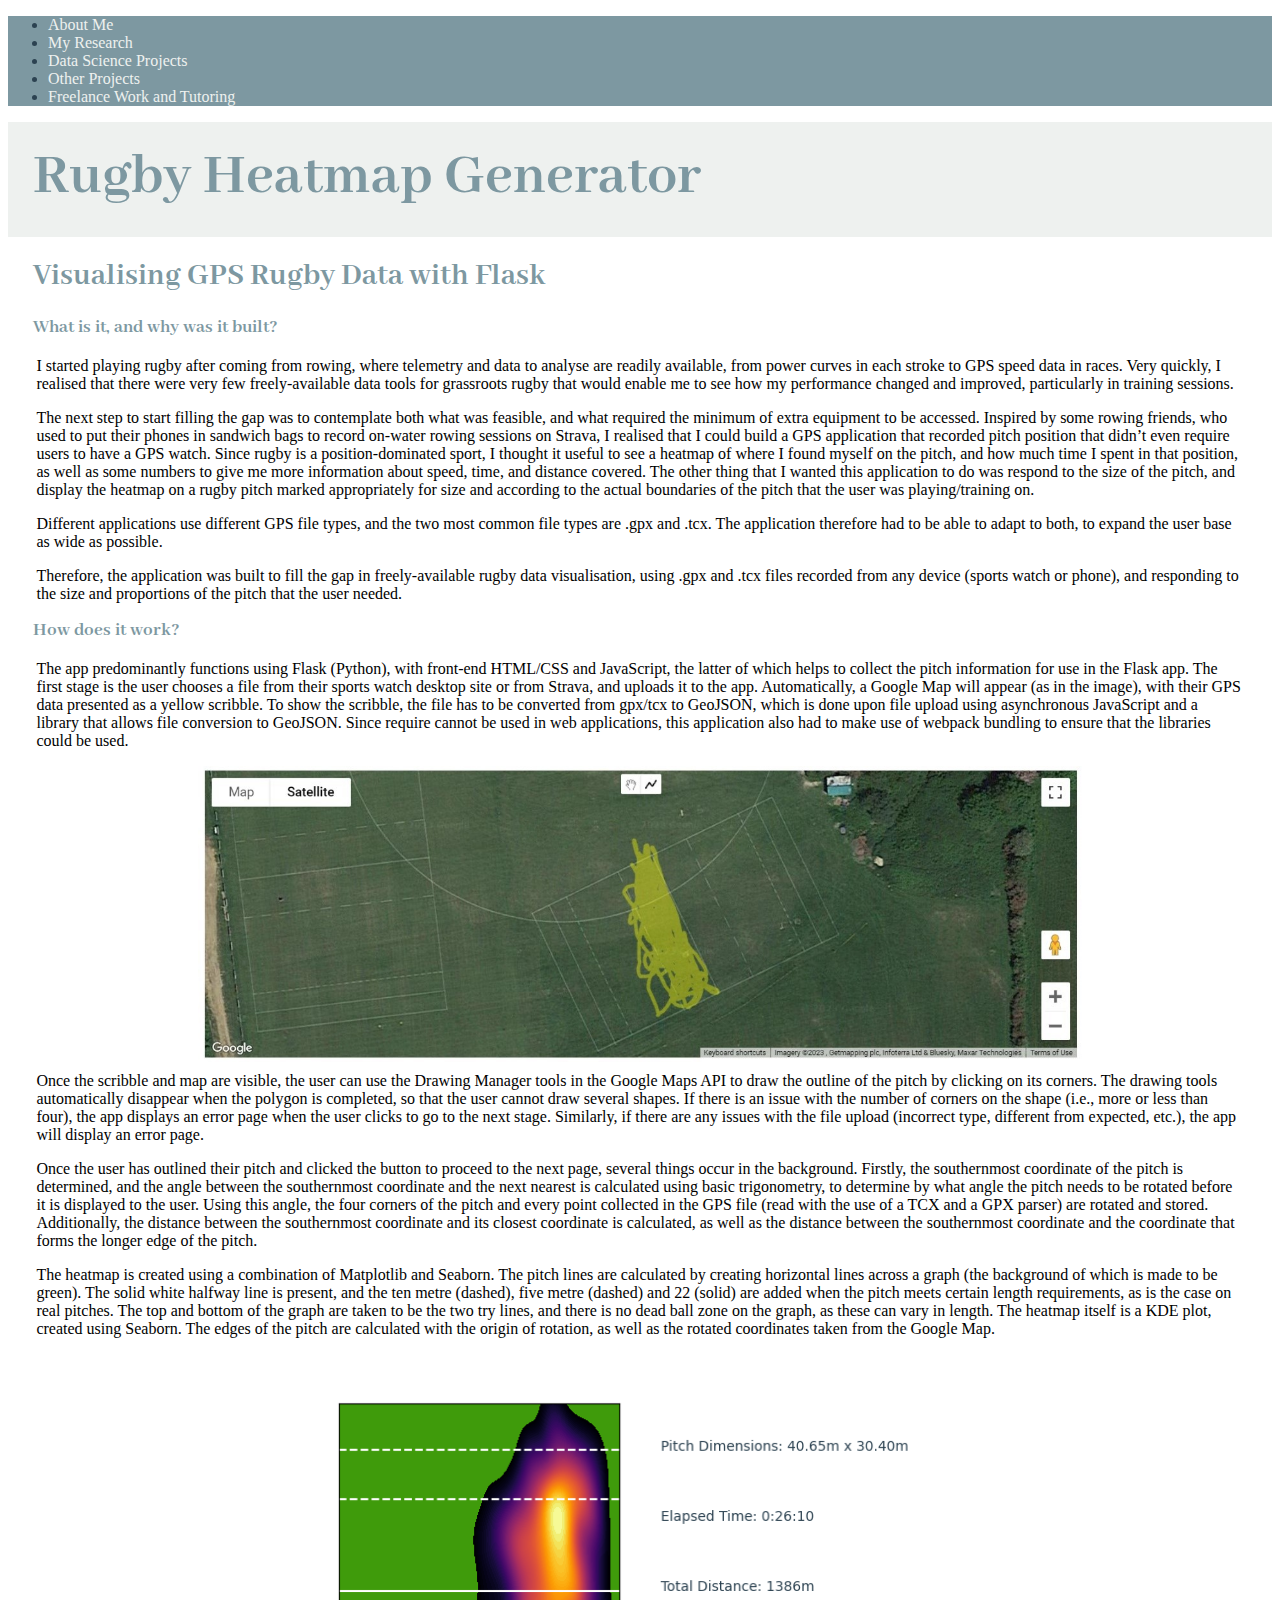
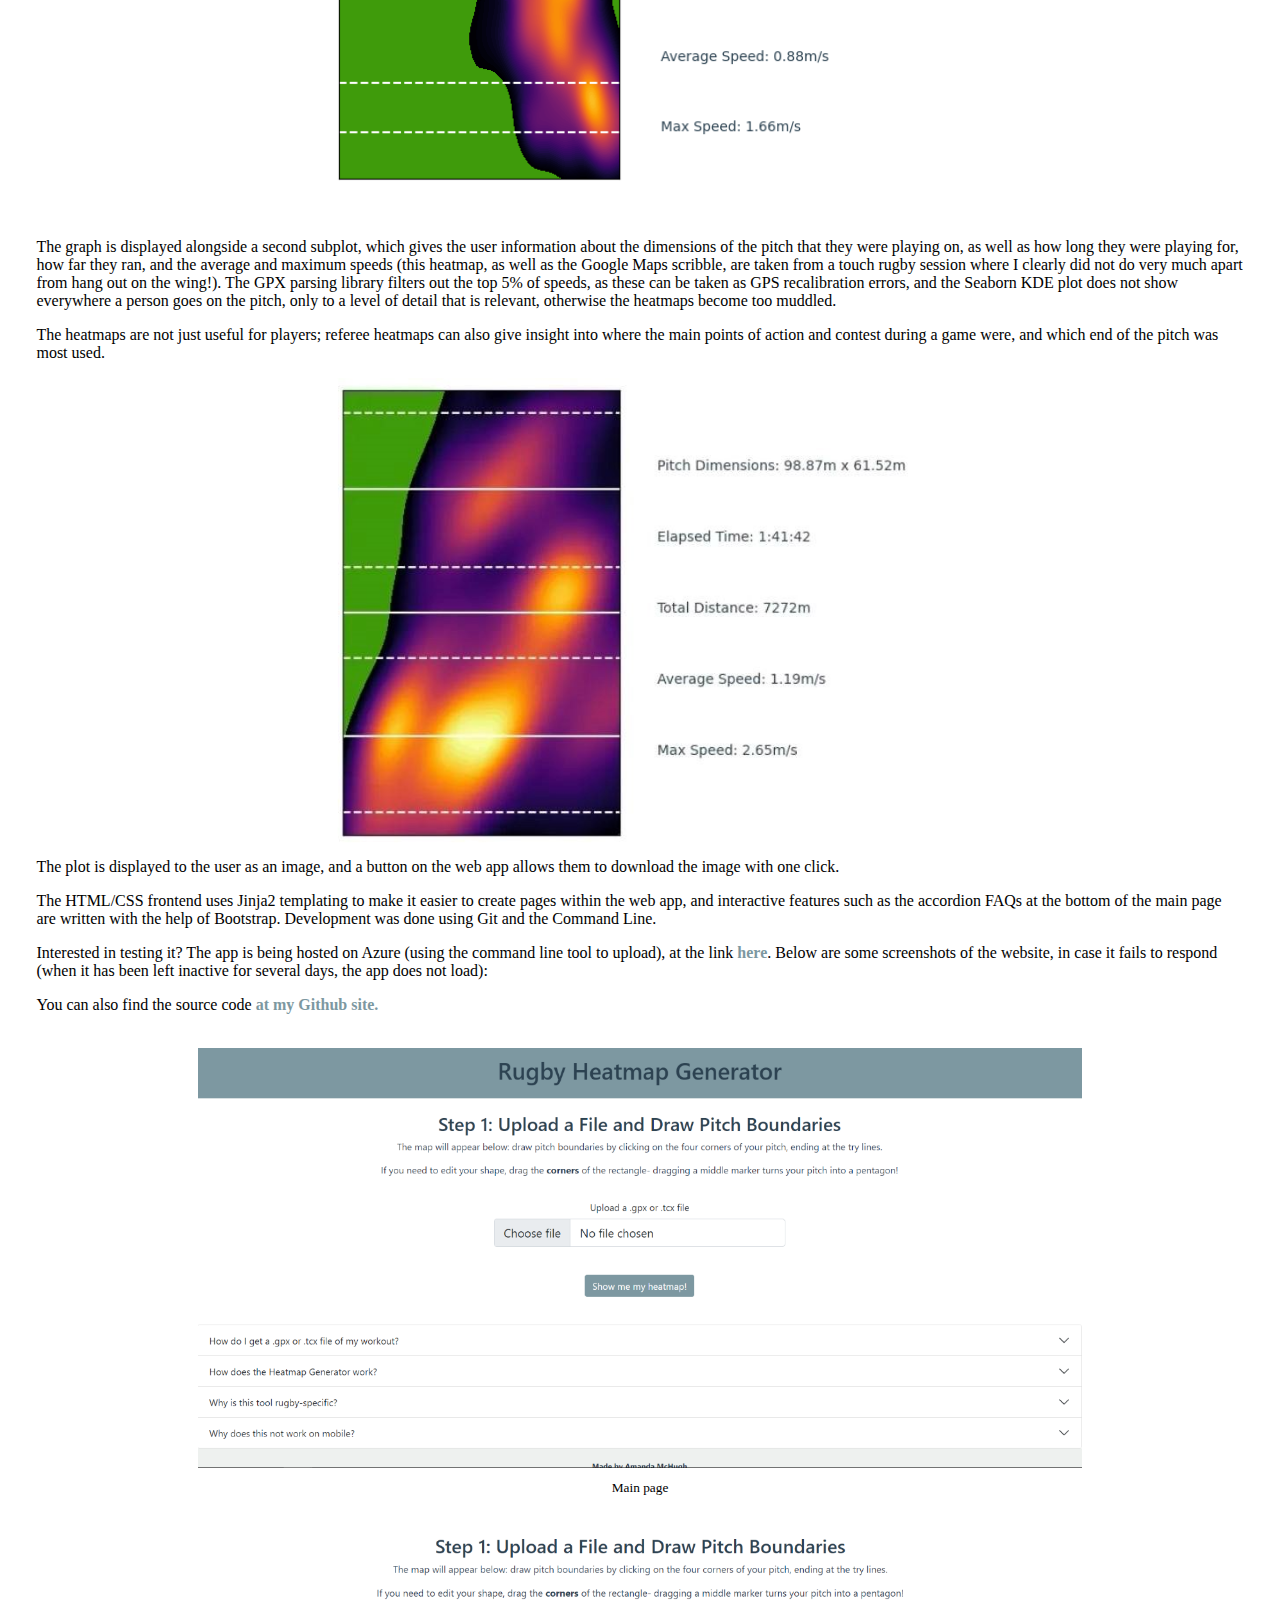
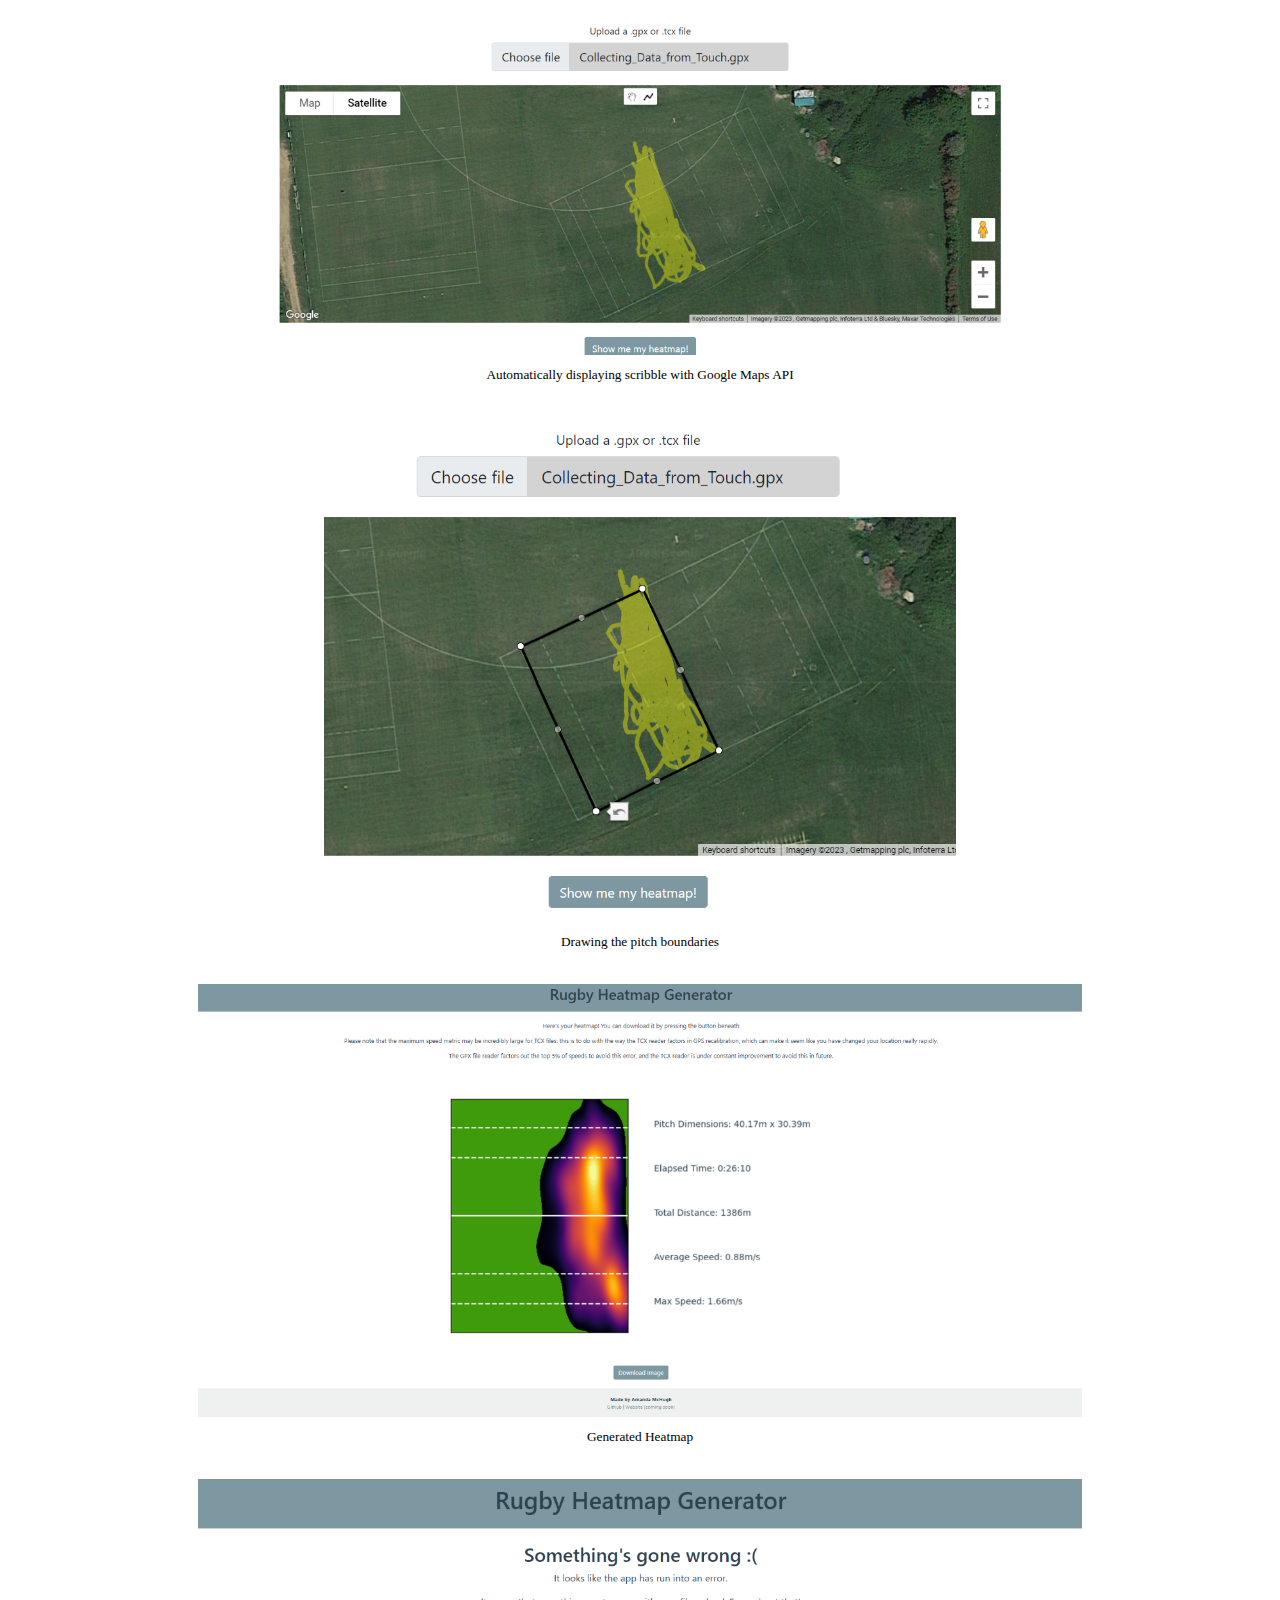
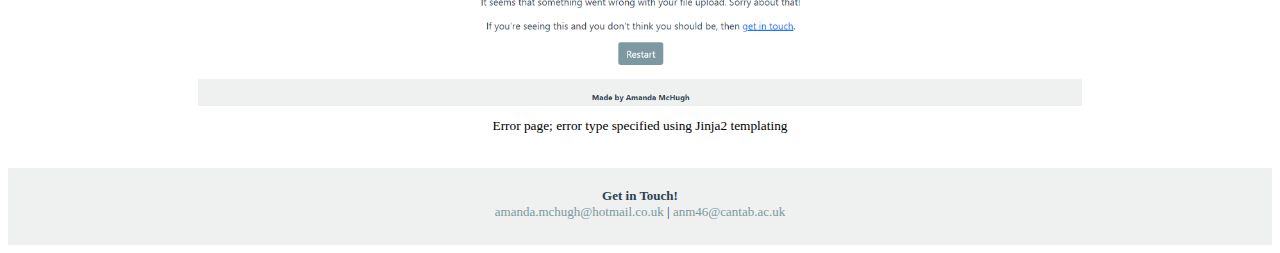
<file: projects/heatmaps.html>
<!DOCTYPE html>

<html lang="en">
    <head>
        <link href="https://cdn.jsdelivr.net/npm/bootstrap@5.0.2/dist/css/bootstrap.min.css" rel="stylesheet" integrity="sha384-EVSTQN3/azprG1Anm3QDgpJLIm9Nao0Yz1ztcQTwFspd3yD65VohhpuuCOmLASjC" crossorigin="anonymous">
        <script src="https://cdn.jsdelivr.net/npm/bootstrap@5.0.2/dist/js/bootstrap.bundle.min.js" integrity="sha384-MrcW6ZMFYlzcLA8Nl+NtUVF0sA7MsXsP1UyJoMp4YLEuNSfAP+JcXn/tWtIaxVXM" crossorigin="anonymous"></script>
        <link href="../styles.css" rel="stylesheet">
        <link href='https://fonts.googleapis.com/css?family=Abhaya Libre' rel='stylesheet'>
        <script src="../actions.js"></script>
        <title>Rugby Heatmap Generator</title>
    </head>
    <body>
        <header class="container-fluid">
            <ul class="nav nav-fill">
                <li class="nav-item"><a class="nav-link" href="../index.html">About Me</a></li>
                <li class="nav-item"><a class="nav-link" href="../my-research.html">My Research</a></li>
                <li class="nav-item"><a class="nav-link" href="../data-projects.html">Data Science Projects</a></li>
                <li class="nav-item"><a class="nav-link" href="../other-projects.html">Other Projects</a></li>
                <li class="nav-item"><a class="nav-link" href="../freelancing.html">Freelance Work and Tutoring</a></li>
            </ul>
        </header>
        <div class="clearfix">
            <h1 class="display-5" id="page-title">Rugby Heatmap Generator</h1>
            <h1 class="display-5">Visualising GPS Rugby Data with Flask</h1>
            <h3 class="subheading">What is it, and why was it built?</h3>
            <p>I started playing rugby after coming from rowing, where telemetry and data to analyse are readily available, from power curves in each stroke to GPS speed data in races. Very quickly, I realised that there were very few freely-available data tools for grassroots rugby that would enable me to see how my performance changed and improved, particularly in training sessions.</p>
            <p>The next step to start filling the gap was to contemplate both what was feasible, and what required the minimum of extra equipment to be accessed. Inspired by some rowing friends, who used to put their phones in sandwich bags to record on-water rowing sessions on Strava, I realised that I could build a GPS application that recorded pitch position that didn’t even require users to have a GPS watch. Since rugby is a position-dominated sport, I thought it useful to see a heatmap of where I found myself on the pitch, and how much time I spent in that position, as well as some numbers to give me more information about speed, time, and distance covered. The other thing that I wanted this application to do was respond to the size of the pitch, and display the heatmap on a rugby pitch marked appropriately for size and according to the actual boundaries of the pitch that the user was playing/training on.</p>
            <p>Different applications use different GPS file types, and the two most common file types are .gpx and .tcx. The application therefore had to be able to adapt to both, to expand the user base as wide as possible.</p>
            <p>Therefore, the application was built to fill the gap in freely-available rugby data visualisation, using .gpx and .tcx files recorded from any device (sports watch or phone), and responding to the size and proportions of the pitch that the user needed.</p>
            <h3 class="subheading">How does it work?</h3>
            <p>The app predominantly functions using Flask (Python), with front-end HTML/CSS and JavaScript, the latter of which helps to collect the pitch information for use in the Flask app. The first stage is the user chooses a file from their sports watch desktop site or from Strava, and uploads it to the app. Automatically, a Google Map will appear (as in the image), with their GPS data presented as a yellow scribble. To show the scribble, the file has to be converted from gpx/tcx to GeoJSON, which is done upon file upload using asynchronous JavaScript and a library that allows file conversion to GeoJSON. Since require cannot be used in web applications, this application also had to make use of webpack bundling to ensure that the libraries could be used.</p>
            <img src="../images/gmapscribble.jpg" class="centredpics">
            <p>Once the scribble and map are visible, the user can use the Drawing Manager tools in the Google Maps API to draw the outline of the pitch by clicking on its corners. The drawing tools automatically disappear when the polygon is completed, so that the user cannot draw several shapes. If there is an issue with the number of corners on the shape (i.e., more or less than four), the app displays an error page when the user clicks to go to the next stage. Similarly, if there are any issues with the file upload (incorrect type, different from expected, etc.), the app will display an error page.</p>
            <p>Once the user has outlined their pitch and clicked the button to proceed to the next page, several things occur in the background. Firstly, the southernmost coordinate of the pitch is determined, and the angle between the southernmost coordinate and the next nearest is calculated using basic trigonometry, to determine by what angle the pitch needs to be rotated before it is displayed to the user. Using this angle, the four corners of the pitch and every point collected in the GPS file (read with the use of a TCX and a GPX parser) are rotated and stored. Additionally, the distance between the southernmost coordinate and its closest coordinate is calculated, as well as the distance between the southernmost coordinate and the coordinate that forms the longer edge of the pitch.</p>
            <p>The heatmap is created using a combination of Matplotlib and Seaborn. The pitch lines are calculated by creating horizontal lines across a graph (the background of which is made to be green). The solid white halfway line is present, and the ten metre (dashed), five metre (dashed) and 22 (solid) are added when the pitch meets certain length requirements, as is the case on real pitches. The top and bottom of the graph are taken to be the two try lines, and there is no dead ball zone on the graph, as these can vary in length. The heatmap itself is a KDE plot, created using Seaborn. The edges of the pitch are calculated with the origin of rotation, as well as the rotated coordinates taken from the Google Map.</p>
            <img src="../images/heatmap (1).png" class="smallcentredpics">
            <p>The graph is displayed alongside a second subplot, which gives the user information about the dimensions of the pitch that they were playing on, as well as how long they were playing for, how far they ran, and the average and maximum speeds (this heatmap, as well as the Google Maps scribble, are taken from a touch rugby session where I clearly did not do very much apart from hang out on the wing!). The GPX parsing library filters out the top 5% of speeds, as these can be taken as GPS recalibration errors, and the Seaborn KDE plot does not show everywhere a person goes on the pitch, only to a level of detail that is relevant, otherwise the heatmaps become too muddled.</p>
            <p>The heatmaps are not just useful for players; referee heatmaps can also give insight into where the main points of action and contest during a game were, and which end of the pitch was most used.</p>
            <img src="../images/refheatmap.jpg" class="smallcentredpics">
            <p>The plot is displayed to the user as an image, and a button on the web app allows them to download the image with one click.</p>
            <p>The HTML/CSS frontend uses Jinja2 templating to make it easier to create pages within the web app, and interactive features such as the accordion FAQs at the bottom of the main page are written with the help of Bootstrap. Development was done using Git and the Command Line.</p>
            <p>Interested in testing it? The app is being hosted on Azure (using the command line tool to upload), at the link <a href=”rugbyheatmaps.azurewebsites.net><b>here</b></a>. Below are some screenshots of the website, in case it fails to respond (when it has been left inactive for several days, the app does not load):</p>
            <p>You can also find the source code <a href="https://github.com/amandamch"><strong>at my Github site.</strong></a></p>
            <br>
            <img src="../images/heatmapsindex.png" class="centredpics">
            <p class="piccaption"><small>Main page</small></p>
            <br>
            <img src="../images/pitchboundaries.png" class="centredpics">
            <p class="piccaption"><small>Automatically displaying scribble with Google Maps API</small></p>
            <br>
            <img src="../images/drawingmanaged.png" class="smallcentredpics">
            <p class="piccaption"><small>Drawing the pitch boundaries</small></p>
            <br>
            <img src="../images/resultspic.png" class="centredpics">
            <p class="piccaption"><small>Generated Heatmap</small></p>
            <br>
            <img src="../images/errorpage.png" class="centredpics">
            <p class="piccaption"><small>Error page; error type specified using Jinja2 templating</small></p>
        </div>
        <br>
        <footer>
            <b>Get in Touch!</b><br>
            <a id="a-footer" href="mailto:amanda.mchugh@hotmail.co.uk">amanda.mchugh@hotmail.co.uk</a> | <a id="a-footer" href="mailto:anm46@cantab.ac.uk">anm46@cantab.ac.uk</a>
        </footer>
    </body>
</html>
</file>
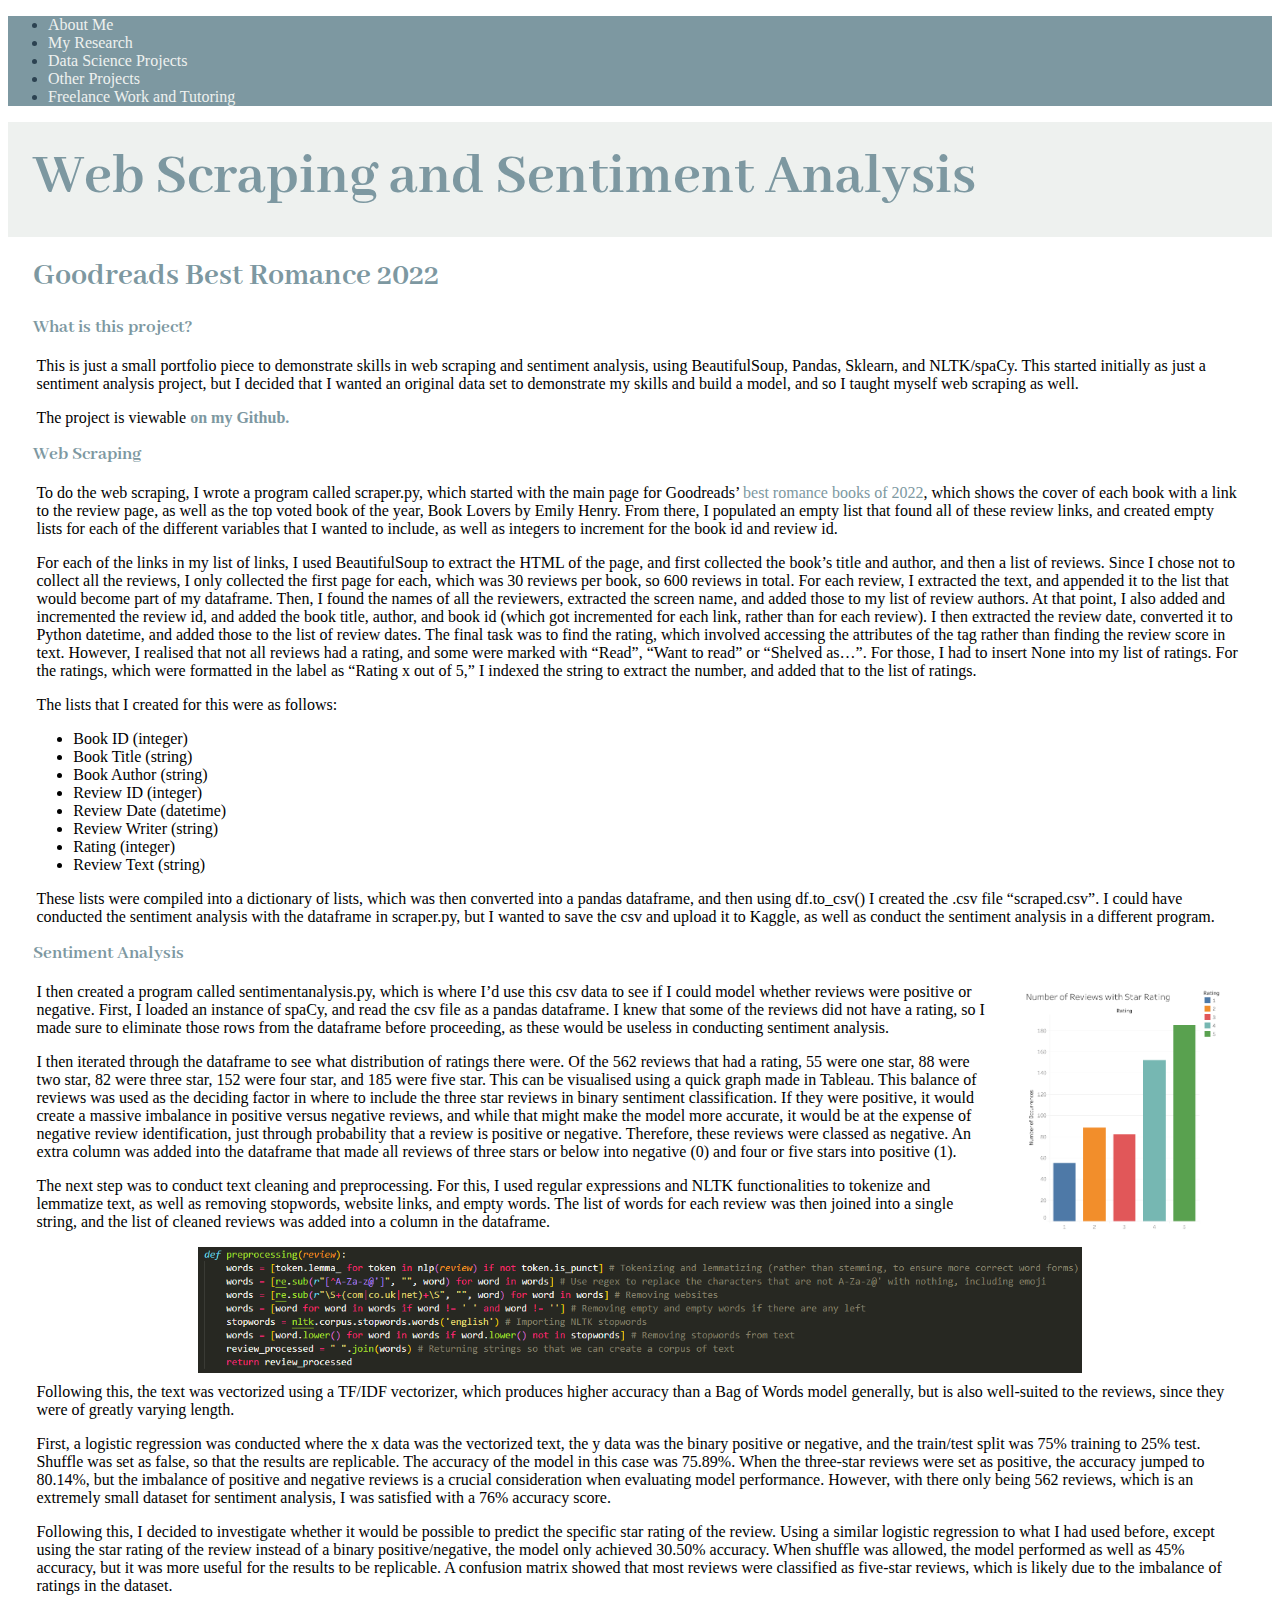
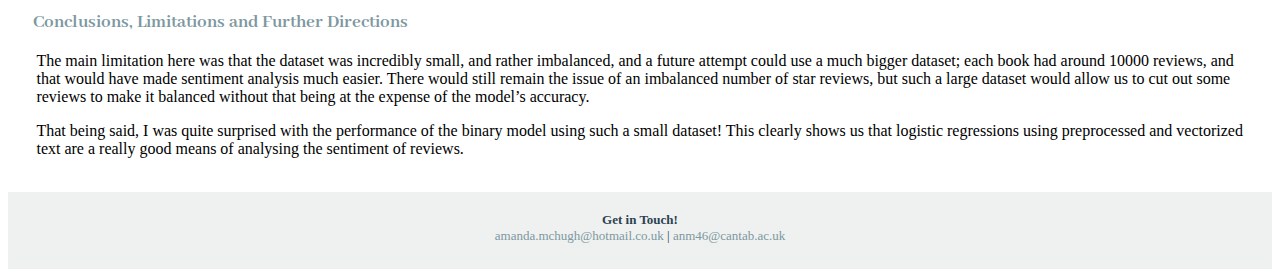
<file: projects/sentiment.html>
<!DOCTYPE html>

<html lang="en">
    <head>
        <link href="https://cdn.jsdelivr.net/npm/bootstrap@5.0.2/dist/css/bootstrap.min.css" rel="stylesheet" integrity="sha384-EVSTQN3/azprG1Anm3QDgpJLIm9Nao0Yz1ztcQTwFspd3yD65VohhpuuCOmLASjC" crossorigin="anonymous">
        <script src="https://cdn.jsdelivr.net/npm/bootstrap@5.0.2/dist/js/bootstrap.bundle.min.js" integrity="sha384-MrcW6ZMFYlzcLA8Nl+NtUVF0sA7MsXsP1UyJoMp4YLEuNSfAP+JcXn/tWtIaxVXM" crossorigin="anonymous"></script>
        <link href="../styles.css" rel="stylesheet">
        <link href='https://fonts.googleapis.com/css?family=Abhaya Libre' rel='stylesheet'>
        <script src="../actions.js"></script>
        <title>Sentiment Analysis</title>
    </head>
    <body>
        <header class="container-fluid">
            <ul class="nav nav-fill">
                <li class="nav-item"><a class="nav-link" href="../index.html">About Me</a></li>
                <li class="nav-item"><a class="nav-link" href="../my-research.html">My Research</a></li>
                <li class="nav-item"><a class="nav-link" href="../data-projects.html">Data Science Projects</a></li>
                <li class="nav-item"><a class="nav-link" href="../other-projects.html">Other Projects</a></li>
                <li class="nav-item"><a class="nav-link" href="../freelancing.html">Freelance Work and Tutoring</a></li>
            </ul>
        </header>
        <div class="clearfix">
            <h1 class="display-5" id="page-title">Web Scraping and Sentiment Analysis</h1>
            <h1 class="display-5">Goodreads Best Romance 2022</h1>
            <h3 class="subheading">What is this project?</h3>
            <p>This is just a small portfolio piece to demonstrate skills in web scraping and sentiment analysis, using BeautifulSoup, Pandas, Sklearn, and NLTK/spaCy. This started initially as just a sentiment analysis project, but I decided that I wanted an original data set to demonstrate my skills and build a model, and so I taught myself web scraping as well.</p>
            <p>The project is viewable <a href="https://github.com/amandamch/grscraperomance"><strong>on my Github.</strong></a></p>
            <h3 class="subheading">Web Scraping</h3>
            <p>To do the web scraping, I wrote a program called scraper.py, which started with the main page for Goodreads’ <a href=”https://www.goodreads.com/choiceawards/best-romance-books-2022”>best romance books of 2022</a>, which shows the cover of each book with a link to the review page, as well as the top voted book of the year, Book Lovers by Emily Henry. From there, I populated an empty list that found all of these review links, and created empty lists for each of the different variables that I wanted to include, as well as integers to increment for the book id and review id.</p>
            <p>For each of the links in my list of links, I used BeautifulSoup to extract the HTML of the page, and first collected the book’s title and author, and then a list of reviews. Since I chose not to collect all the reviews, I only collected the first page for each, which was 30 reviews per book, so 600 reviews in total. For each review, I extracted the text, and appended it to the list that would become part of my dataframe. Then, I found the names of all the reviewers, extracted the screen name, and added those to my list of review authors. At that point, I also added and incremented the review id, and added the book title, author, and book id (which got incremented for each link, rather than for each review). I then extracted the review date, converted it to Python datetime, and added those to the list of review dates. The final task was to find the rating, which involved accessing the attributes of the tag rather than finding the review score in text. However, I realised that not all reviews had a rating, and some were marked with “Read”, “Want to read” or “Shelved as…”. For those, I had to insert None into my list of ratings. For the ratings, which were formatted in the label as “Rating x out of 5,” I indexed the string to extract the number, and added that to the list of ratings.</p>
            <p>The lists that I created for this were as follows: </p>
            <ul class="bullets">
                <li>Book ID (integer)</li>
                <li>Book Title (string)</li>
                <li>Book Author (string)</li>
                <li>Review ID (integer)</li>
                <li>Review Date (datetime)</li>
                <li>Review Writer (string)</li>
                <li>Rating (integer)</li>
                <li>Review Text (string)</li>
            </ul>
            <p>These lists were compiled into a dictionary of lists, which was then converted into a pandas dataframe, and then using df.to_csv() I created the .csv file “scraped.csv”. I could have conducted the sentiment analysis with the dataframe in scraper.py, but I wanted to save the csv and upload it to Kaggle, as well as conduct the sentiment analysis in a different program.</p>
            <h3 class="subheading">Sentiment Analysis</h3>
            <img src="../images/ratingbreakdown.PNG" align="right" width="20%">
            <p>I then created a program called sentimentanalysis.py, which is where I’d use this csv data to see if I could model whether reviews were positive or negative. First, I loaded an instance of spaCy, and read the csv file as a pandas dataframe. I knew that some of the reviews did not have a rating, so I made sure to eliminate those rows from the dataframe before proceeding, as these would be useless in conducting sentiment analysis.</p>
            <p>I then iterated through the dataframe to see what distribution of ratings there were. Of the 562 reviews that had a rating, 55 were one star, 88 were two star, 82 were three star, 152 were four star, and 185 were five star. This can be visualised using a quick graph made in Tableau. This balance of reviews was used as the deciding factor in where to include the three star reviews in binary sentiment classification. If they were positive, it would create a massive imbalance in positive versus negative reviews, and while that might make the model more accurate, it would be at the expense of negative review identification, just through probability that a review is positive or negative. Therefore, these reviews were classed as negative. An extra column was added into the dataframe that made all reviews of three stars or below into negative (0) and four or five stars into positive (1).</p>
            <p>The next step was to conduct text cleaning and preprocessing. For this, I used regular expressions and NLTK functionalities to tokenize and lemmatize text, as well as removing stopwords, website links, and empty words. The list of words for each review was then joined into a single string, and the list of cleaned reviews was added into a column in the dataframe.</p>
            <img src="../images/preprocessing.png" class="centredpics">
            <p>Following this, the text was vectorized using a TF/IDF vectorizer, which produces higher accuracy than a Bag of Words model generally, but is also well-suited to the reviews, since they were of greatly varying length.</p>
            <p>First, a logistic regression was conducted where the x data was the vectorized text, the y data was the binary positive or negative, and the train/test split was 75% training to 25% test. Shuffle was set as false, so that the results are replicable. The accuracy of the model in this case was 75.89%. When the three-star reviews were set as positive, the accuracy jumped to 80.14%, but the imbalance of positive and negative reviews is a crucial consideration when evaluating model performance. However, with there only being 562 reviews, which is an extremely small dataset for sentiment analysis, I was satisfied with a 76% accuracy score.</p>
            <p>Following this, I decided to investigate whether it would be possible to predict the specific star rating of the review. Using a similar logistic regression to what I had used before, except using the star rating of the review instead of a binary positive/negative, the model only achieved 30.50% accuracy. When shuffle was allowed, the model performed as well as 45% accuracy, but it was more useful for the results to be replicable. A confusion matrix showed that most reviews were classified as five-star reviews, which is likely due to the imbalance of ratings in the dataset.</p>
            <h3 class="subheading">Conclusions, Limitations and Further Directions</h3>
            <p>The main limitation here was that the dataset was incredibly small, and rather imbalanced, and a future attempt could use a much bigger dataset; each book had around 10000 reviews, and that would have made sentiment analysis much easier. There would still remain the issue of an imbalanced number of star reviews, but such a large dataset would allow us to cut out some reviews to make it balanced without that being at the expense of the model’s accuracy.</p>
            <p>That being said, I was quite surprised with the performance of the binary model using such a small dataset! This clearly shows us that logistic regressions using preprocessed and vectorized text are a really good means of analysing the sentiment of reviews.</p>
        </div>
        <br>
        <footer>
            <b>Get in Touch!</b><br>
            <a id="a-footer" href="mailto:amanda.mchugh@hotmail.co.uk">amanda.mchugh@hotmail.co.uk</a> | <a id="a-footer" href="mailto:anm46@cantab.ac.uk">anm46@cantab.ac.uk</a>
        </footer>
    </body>
</html>
</file>
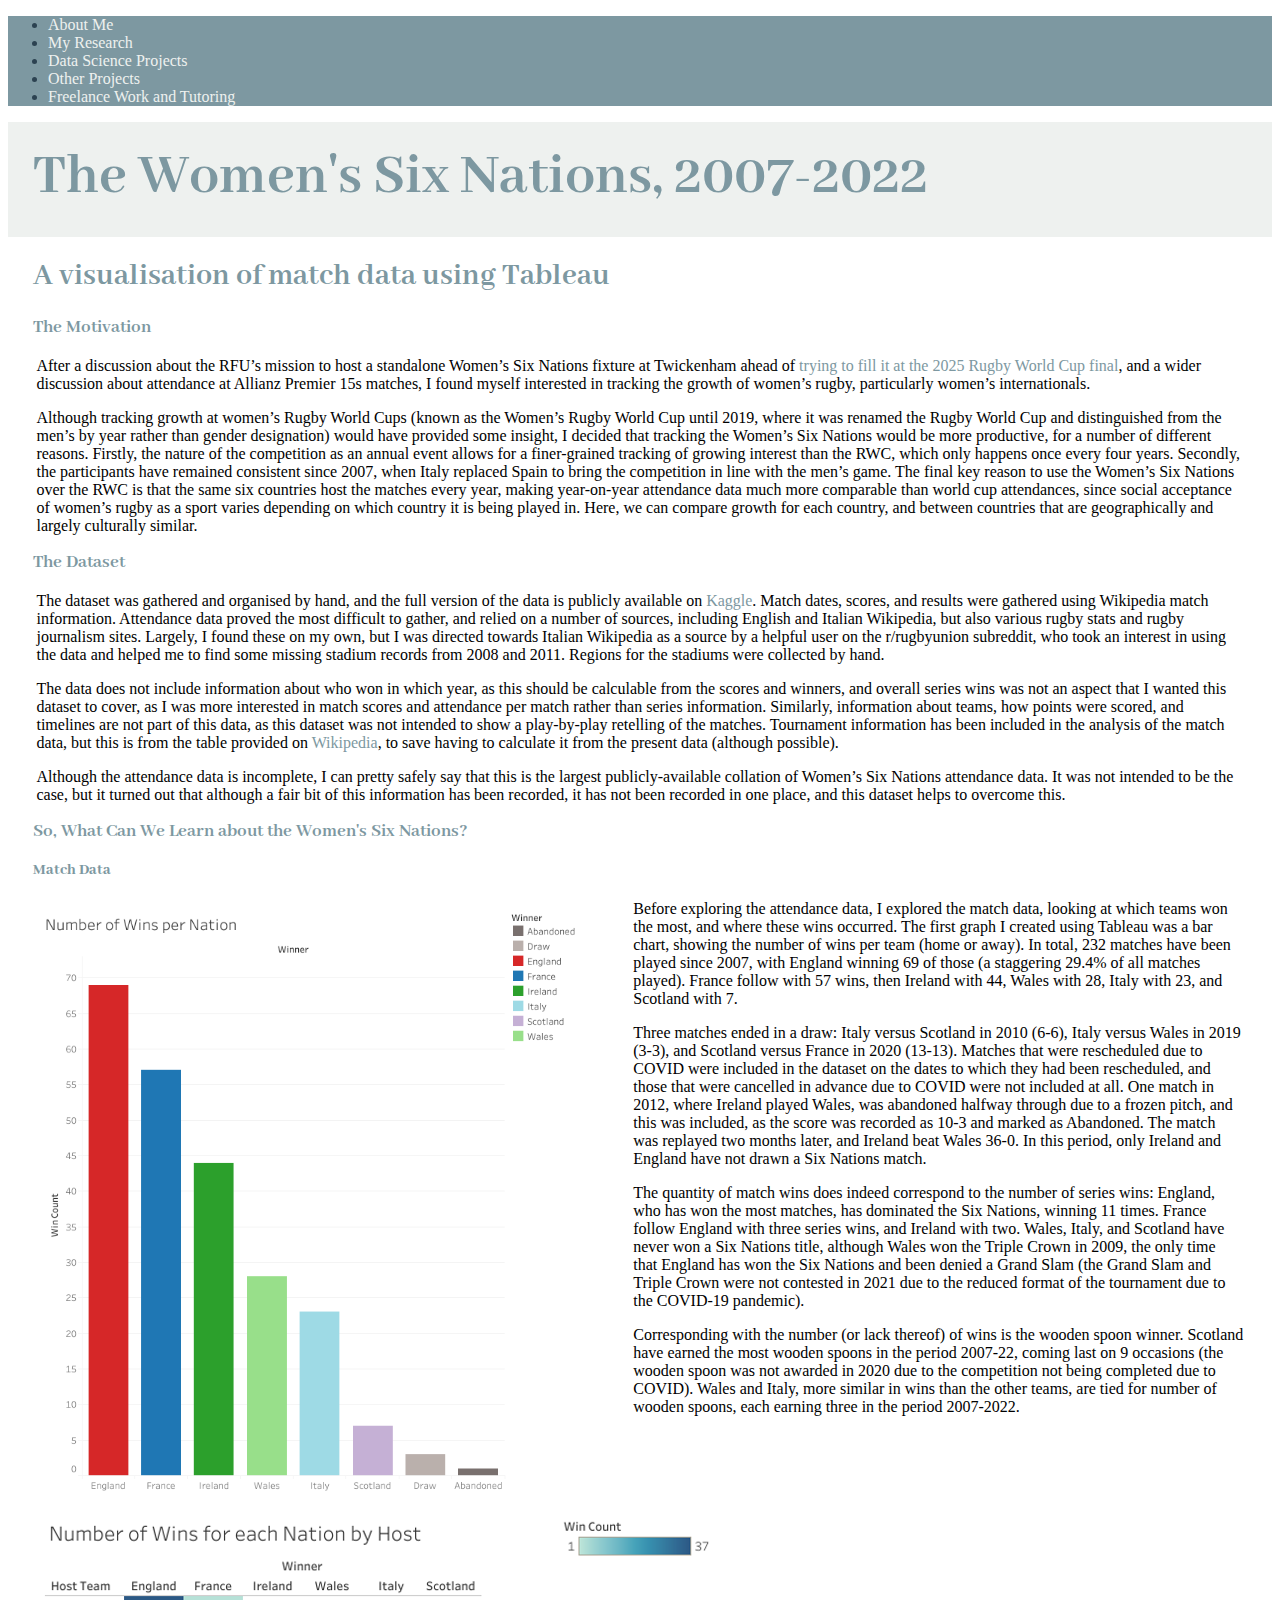
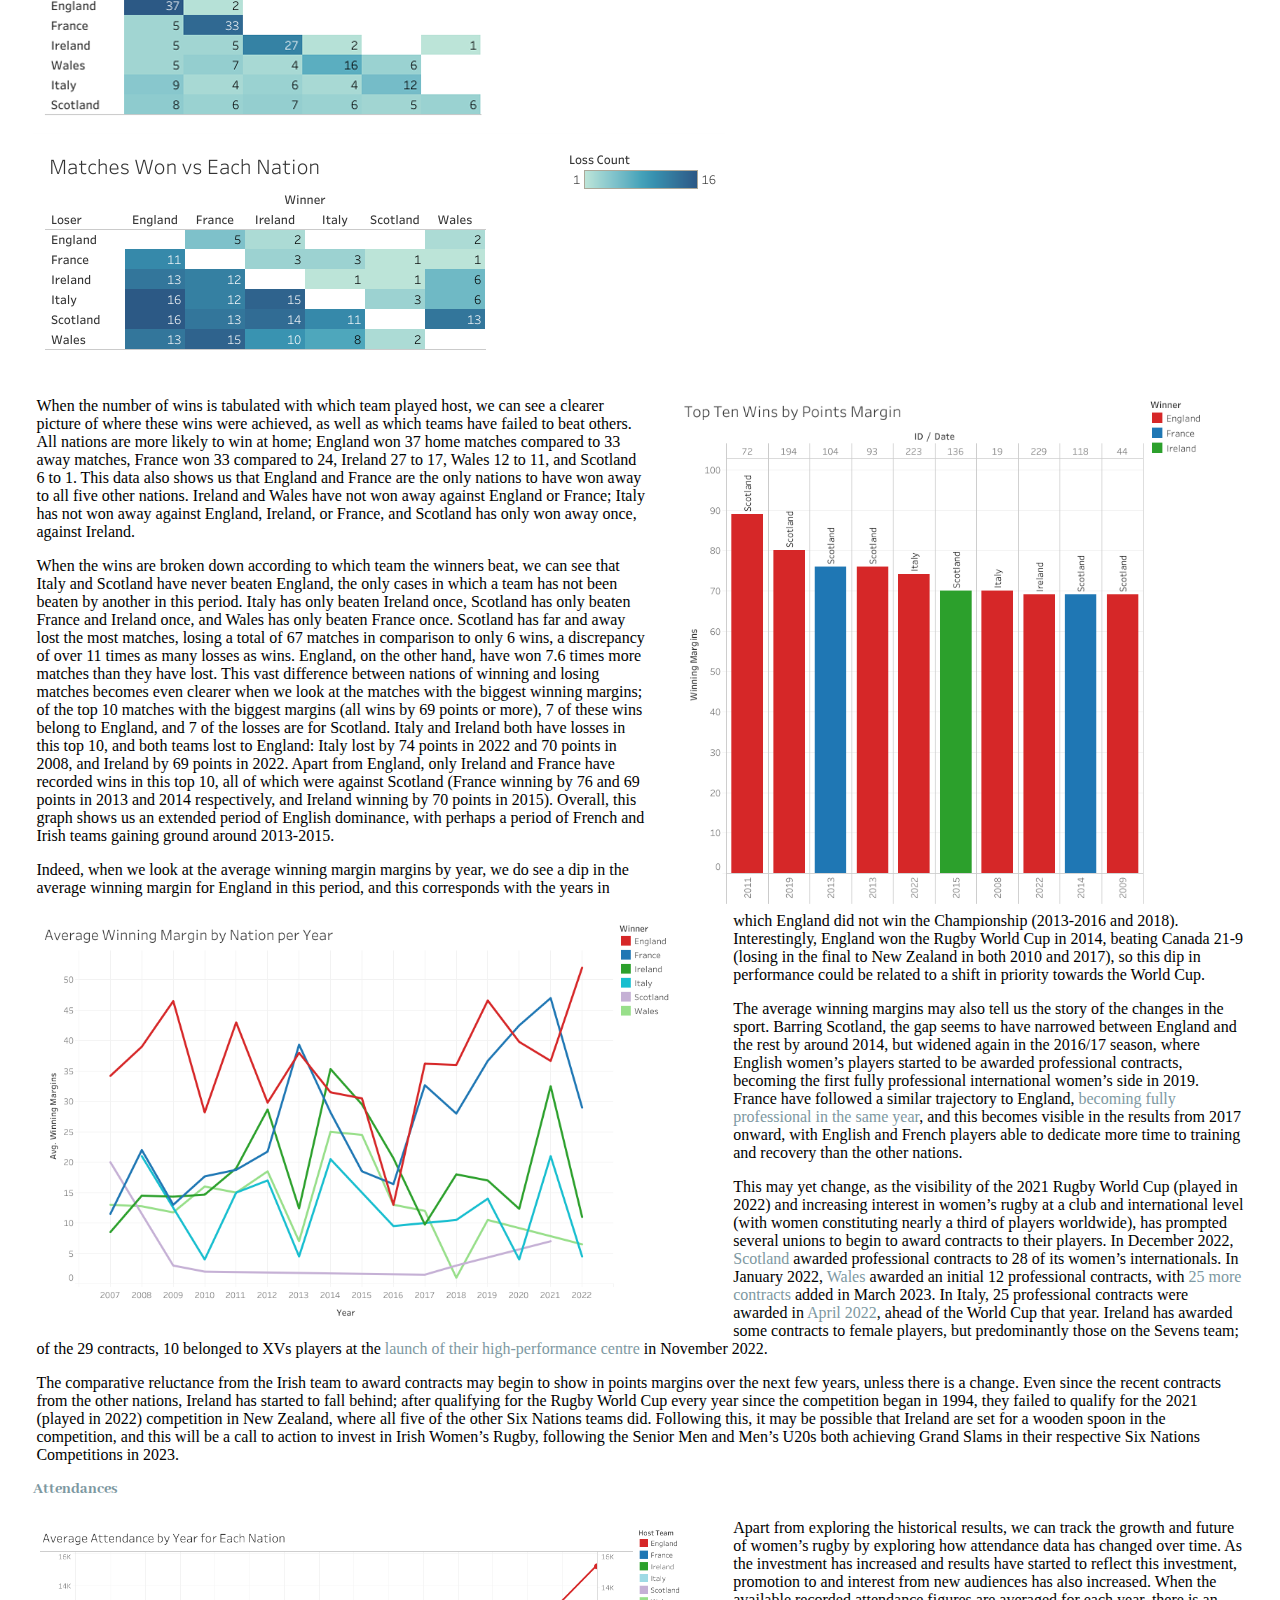
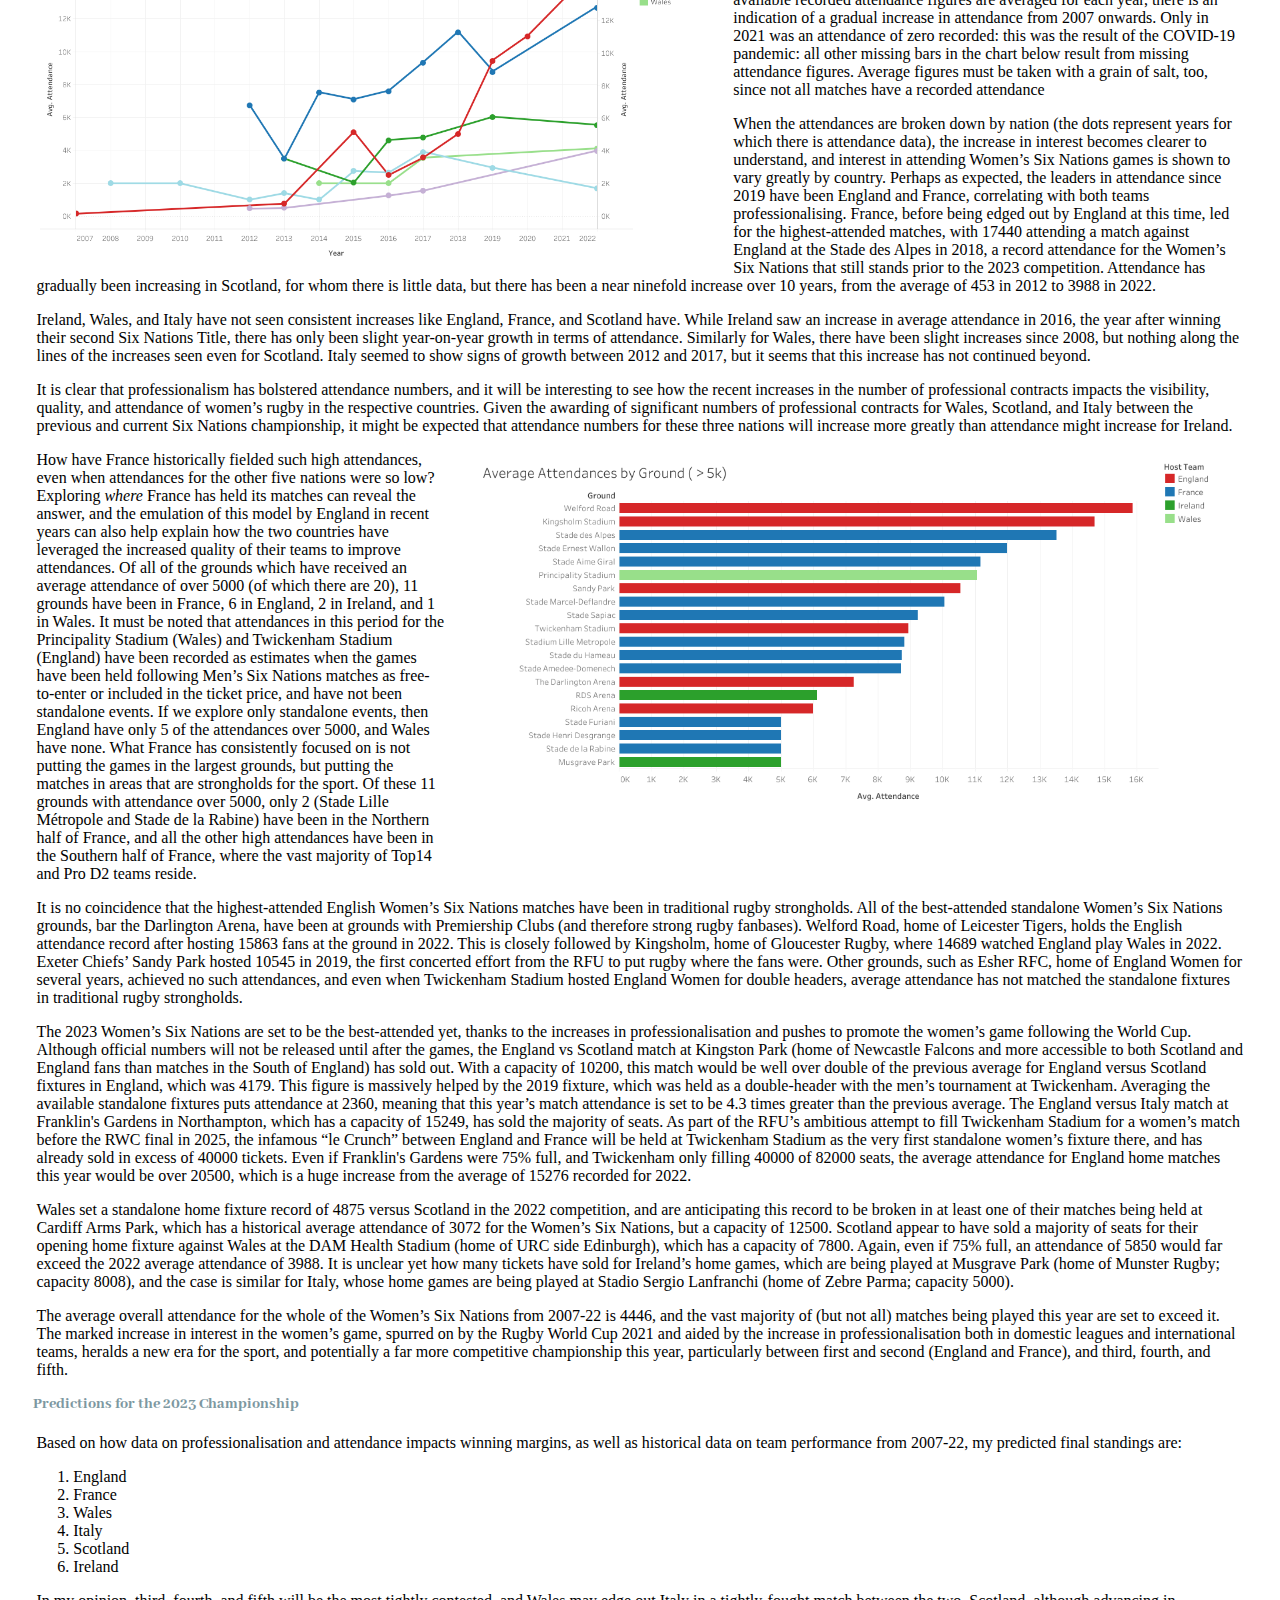
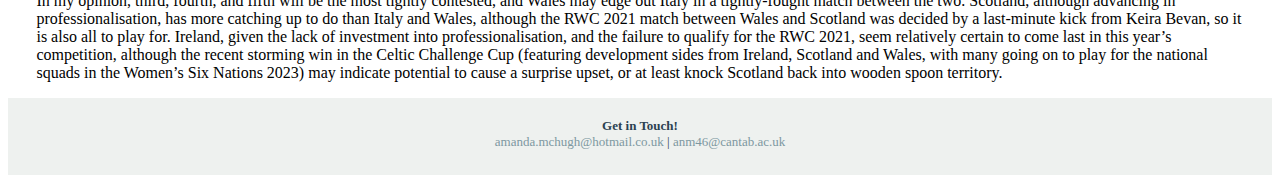
<file: projects/w6n.html>
<!DOCTYPE html>

<html lang="en">
    <head>
        <link href="https://cdn.jsdelivr.net/npm/bootstrap@5.0.2/dist/css/bootstrap.min.css" rel="stylesheet" integrity="sha384-EVSTQN3/azprG1Anm3QDgpJLIm9Nao0Yz1ztcQTwFspd3yD65VohhpuuCOmLASjC" crossorigin="anonymous">
        <script src="https://cdn.jsdelivr.net/npm/bootstrap@5.0.2/dist/js/bootstrap.bundle.min.js" integrity="sha384-MrcW6ZMFYlzcLA8Nl+NtUVF0sA7MsXsP1UyJoMp4YLEuNSfAP+JcXn/tWtIaxVXM" crossorigin="anonymous"></script>
        <link href="../styles.css" rel="stylesheet">
        <link href='https://fonts.googleapis.com/css?family=Abhaya Libre' rel='stylesheet'>
        <script src="../actions.js"></script>
        <title>The Women's Six Nations</title>
    </head>
    <body>
        <header class="container-fluid">
            <ul class="nav nav-fill">
                <li class="nav-item"><a class="nav-link" href="../index.html">About Me</a></li>
                <li class="nav-item"><a class="nav-link" href="../my-research.html">My Research</a></li>
                <li class="nav-item"><a class="nav-link" href="../data-projects.html">Data Science Projects</a></li>
                <li class="nav-item"><a class="nav-link" href="../other-projects.html">Other Projects</a></li>
                <li class="nav-item"><a class="nav-link" href="../freelancing.html">Freelance Work and Tutoring</a></li>
            </ul>
        </header>
        <div class="clearfix">
            <h1 class="display-5" id="page-title">The Women's Six Nations, 2007-2022</h1>
            <h1 class="display-5">A visualisation of match data using Tableau</h1>
            <h3 class="subheading">The Motivation</h3>
            <p>After a discussion about the RFU’s mission to host a standalone Women’s Six Nations fixture at Twickenham ahead of <a href=”https://www.skysports.com/rugby-union/news/12504/12706820/womens-six-nations-twickenham-to-host-first-standalone-red-roses-fixture”> trying to fill it at the 2025 Rugby World Cup final</a>, and a wider discussion about attendance at Allianz Premier 15s matches, I found myself interested in tracking the growth of women’s rugby, particularly women’s internationals.</p>
            <p>Although tracking growth at women’s Rugby World Cups (known as the Women’s Rugby World Cup until 2019, where it was renamed the Rugby World Cup and distinguished from the men’s by year rather than gender designation) would have provided some insight, I decided that tracking the Women’s Six Nations would be more productive, for a number of different reasons. Firstly, the nature of the competition as an annual event allows for a finer-grained tracking of growing interest than the RWC, which only happens once every four years. Secondly, the participants have remained consistent since 2007, when Italy replaced Spain to bring the competition in line with the men’s game. The final key reason to use the Women’s Six Nations over the RWC is that the same six countries host the matches every year, making year-on-year attendance data much more comparable than world cup attendances, since social acceptance of women’s rugby as a sport varies depending on which country it is being played in. Here, we can compare growth for each country, and between countries that are geographically and largely culturally similar.
                </p>
            <h3 class="subheading">The Dataset</h3>
            <p>The dataset was gathered and organised by hand, and the full version of the data is publicly available on <a href=”https://www.kaggle.com/datasets/amandamch/w6n-match-data-2007-22”> Kaggle</a>. Match dates, scores, and results were gathered using Wikipedia match information. Attendance data proved the most difficult to gather, and relied on a number of sources, including English and Italian Wikipedia, but also various rugby stats and rugby journalism sites. Largely, I found these on my own, but I was directed towards Italian Wikipedia as a source by a helpful user on the r/rugbyunion subreddit, who took an interest in using the data and helped me to find some missing stadium records from 2008 and 2011. Regions for the stadiums were collected by hand.</p>
            <p>The data does not include information about who won in which year, as this should be calculable from the scores and winners, and overall series wins was not an aspect that I wanted this dataset to cover, as I was more interested in match scores and attendance per match rather than series information. Similarly, information about teams, how points were scored, and timelines are not part of this data, as this dataset was not intended to show a play-by-play retelling of the matches. Tournament information has been included in the analysis of the match data, but this is from the table provided on <a href=”https://en.wikipedia.org/wiki/Women%27s_Six_Nations_Championship”>Wikipedia</a>, to save having to calculate it from the present data (although possible).</p>
            <p>Although the attendance data is incomplete, I can pretty safely say that this is the largest publicly-available collation of Women’s Six Nations attendance data. It was not intended to be the case, but it turned out that although a fair bit of this information has been recorded, it has not been recorded in one place, and this dataset helps to overcome this.
                </p>
            <h3 class="subheading">So, What Can We Learn about the Women's Six Nations?</h3>
            <h4 class="little-heading"><b>Match Data</b></h4>
            <img src="../images/Wins per Nation.png" align="left" width="600px">
            <p>Before exploring the attendance data, I explored the match data, looking at which teams won the most, and where these wins occurred. The first graph I created using Tableau was a bar chart, showing the number of wins per team (home or away). In total, 232 matches have been played since 2007, with England winning 69 of those (a staggering 29.4% of all matches played). France follow with 57 wins, then Ireland with 44, Wales with 28, Italy with 23, and Scotland with 7.</p>
            <p>Three matches ended in a draw: Italy versus Scotland in 2010 (6-6), Italy versus Wales in 2019 (3-3), and Scotland versus France in 2020 (13-13). Matches that were rescheduled due to COVID were included in the dataset on the dates to which they had been rescheduled, and those that were cancelled in advance due to COVID were not included at all. One match in 2012, where Ireland played Wales, was abandoned halfway through due to a frozen pitch, and this was included, as the score was recorded as 10-3 and marked as Abandoned. The match was replayed two months later, and Ireland beat Wales 36-0. In this period, only Ireland and England have not drawn a Six Nations match.</p>
            <p>The quantity of match wins does indeed correspond to the number of series wins: England, who has won the most matches, has dominated the Six Nations, winning 11 times. France follow England with three series wins, and Ireland with two. Wales, Italy, and Scotland have never won a Six Nations title, although Wales won the Triple Crown in 2009, the only time that England has won the Six Nations and been denied a Grand Slam (the Grand Slam and Triple Crown were not contested in 2021 due to the reduced format of the tournament due to the COVID-19 pandemic).</p>
            <p>Corresponding with the number (or lack thereof) of wins is the wooden spoon winner. Scotland have earned the most wooden spoons in the period 2007-22, coming last on 9 occasions (the wooden spoon was not awarded in 2020 due to the competition not being completed due to COVID). Wales and Italy, more similar in wins than the other teams, are tied for number of wooden spoons, each earning three in the period 2007-2022.</p>
        </div>
        <div class="clearfix">
            <img src="../images/Wins by Host.png" align="left">
            <img src="../images/Matches Won vs Each Nation.png">
            <img src="../images/Biggest Wins.png" align="right" width="600px">
            <p>When the number of wins is tabulated with which team played host, we can see a clearer picture of where these wins were achieved, as well as which teams have failed to beat others. All nations are more likely to win at home; England won 37 home matches compared to 33 away matches, France won 33 compared to 24, Ireland 27 to 17, Wales 12 to 11, and Scotland 6 to 1. This data also shows us that England and France are the only nations to have won away to all five other nations. Ireland and Wales have not won away against England or France; Italy has not won away against England, Ireland, or France, and Scotland has only won away once, against Ireland.</p>
            <p>When the wins are broken down according to which team the winners beat, we can see that Italy and Scotland have never beaten England, the only cases in which a team has not been beaten by another in this period. Italy has only beaten Ireland once, Scotland has only beaten France and Ireland once, and Wales has only beaten France once. Scotland has far and away lost the most matches, losing a total of 67 matches in comparison to only 6 wins, a discrepancy of over 11 times as many losses as wins. England, on the other hand, have won 7.6 times more matches than they have lost. This vast difference between nations of winning and losing matches becomes even clearer when we look at the matches with the biggest winning margins; of the top 10 matches with the biggest margins (all wins by 69 points or more), 7 of these wins belong to England, and 7 of the losses are for Scotland. Italy and Ireland both have losses in this top 10, and both teams lost to England: Italy lost by 74 points in 2022 and 70 points in 2008, and Ireland by 69 points in 2022. Apart from England, only Ireland and France have recorded wins in this top 10, all of which were against Scotland (France winning by 76 and 69 points in 2013 and 2014 respectively, and Ireland winning by 70 points in 2015). Overall, this graph shows us an extended period of English dominance, with perhaps a period of French and Irish teams gaining ground around 2013-2015.</p>
            <img src="../images/Margins by Year.png" align="left" width="700px">
            <p>Indeed, when we look at the average winning margin margins by year, we do see a dip in the average winning margin for England in this period, and this corresponds with the years in which England did not win the Championship (2013-2016 and 2018). Interestingly, England won the Rugby World Cup in 2014, beating Canada 21-9 (losing in the final to New Zealand in both 2010 and 2017), so this dip in performance could be related to a shift in priority towards the World Cup.</p>
            <p>The average winning margins may also tell us the story of the changes in the sport. Barring Scotland, the gap seems to have narrowed between England and the rest by around 2014, but widened again in the 2016/17 season, where English women’s players started to be awarded professional contracts, becoming the first fully professional international women’s side in 2019. France have followed a similar trajectory to England, <a href=”https://mse.dlapiper.com/post/102hy0y/professionalism-and-the-growth-of-womens-rugby-union-in-europe”>becoming fully professional in the same year</a>, and this becomes visible in the results from 2017 onward, with English and French players able to dedicate more time to training and recovery than the other nations.</p>
            <p>This may yet change, as the visibility of the 2021 Rugby World Cup (played in 2022) and increasing interest in women’s rugby at a club and international level (with women constituting nearly a third of players worldwide), has prompted several unions to begin to award contracts to their players. In December 2022, <a href=”https://www.thecourier.co.uk/fp/sport/rugby/3981004/scottish-rugby-agrees-29-first-full-time-contracts-with-scotland-womens-squad/”>Scotland</a> awarded professional contracts to 28 of its women’s internationals. In January 2022, <a href=”https://www.wru.wales/2022/01/first-full-time-wales-women-players-revealed/>Wales</a> awarded an initial 12 professional contracts, with <a href=”https://www.skysports.com/rugby-union/news/12321/12824519/welsh-rugby-union-awards-25-new-full-time-professional-contracts-to-wales-womens-senior-team”>25 more contracts</a> added in March 2023. In Italy, 25 professional contracts were awarded in <a href=”https://www.independent.co.uk/sport/rugby/rugby-union/italy-women-contracts-world-cup-six-nations-b2058128.html”>April 2022</a>, ahead of the World Cup that year. Ireland has awarded some contracts to female players, but predominantly those on the Sevens team; of the 29 contracts, 10 belonged to XVs players at the <a href=”https://www.irishrugby.ie/2022/11/02/landmark-day-for-irish-womens-rugby-as-xvs-high-performance-programme-launched/”>launch of their high-performance centre</a> in November 2022.</p>
            <p>The comparative reluctance from the Irish team to award contracts may begin to show in points margins over the next few years, unless there is a change. Even since the recent contracts from the other nations, Ireland has started to fall behind; after qualifying for the Rugby World Cup every year since the competition began in 1994, they failed to qualify for the 2021 (played in 2022) competition in New Zealand, where all five of the other Six Nations teams did. Following this, it may be possible that Ireland are set for a wooden spoon in the competition, and this will be a call to action to invest in Irish Women’s Rugby, following the Senior Men and Men’s U20s both achieving Grand Slams in their respective Six Nations Competitions in 2023.</p>
        </div>
        <div class="clearfix">
            <h4 class="little-heading"><b>Attendances</b></h4>
            <img src="../images/Average Attendance by Year.png" align="left" width="700px">
            <p>Apart from exploring the historical results, we can track the growth and future of women’s rugby by exploring how attendance data has changed over time. As the investment has increased and results have started to reflect this investment, promotion to and interest from new audiences has also increased. When the available recorded attendance figures are averaged for each year, there is an indication of a gradual increase in attendance from 2007 onwards. Only in 2021 was an attendance of zero recorded: this was the result of the COVID-19 pandemic: all other missing bars in the chart below result from missing attendance figures. Average figures must be taken with a grain of salt, too, since not all matches have a recorded attendance</p>
            <p>When the attendances are broken down by nation (the dots represent years for which there is attendance data), the increase in interest becomes clearer to understand, and interest in attending Women’s Six Nations games is shown to vary greatly by country. Perhaps as expected, the leaders in attendance since 2019 have been England and France, correlating with both teams professionalising. France, before being edged out by England at this time, led for the highest-attended matches, with 17440 attending a match against England at the Stade des Alpes in 2018, a record attendance for the Women’s Six Nations that still stands prior to the 2023 competition. Attendance has gradually been increasing in Scotland, for whom there is little data, but there has been a near ninefold increase over 10 years, from the average of 453 in 2012 to 3988 in 2022.</p>
            <p>Ireland, Wales, and Italy have not seen consistent increases like England, France, and Scotland have. While Ireland saw an increase in average attendance in 2016, the year after winning their second Six Nations Title, there has only been slight year-on-year growth in terms of attendance. Similarly for Wales, there have been slight increases since 2008, but nothing along the lines of the increases seen even for Scotland. Italy seemed to show signs of growth between 2012 and 2017, but it seems that this increase has not continued beyond.</p>
            <p>It is clear that professionalism has bolstered attendance numbers, and it will be interesting to see how the recent increases in the number of professional contracts impacts the visibility, quality, and attendance of women’s rugby in the respective countries. Given the awarding of significant numbers of professional contracts for Wales, Scotland, and Italy between the previous and current Six Nations championship, it might be expected that attendance numbers for these three nations will increase more greatly than attendance might increase for Ireland.</p>
            <img src="../images/Avg Attendance by Ground.png" align="right" width="800px">
            <p>How have France historically fielded such high attendances, even when attendances for the other five nations were so low? Exploring <i>where</i> France has held its matches can reveal the answer, and the emulation of this model by England in recent years can also help explain how the two countries have leveraged the increased quality of their teams to improve attendances. Of all of the grounds which have received an average attendance of over 5000 (of which there are 20), 11 grounds have been in France, 6 in England, 2 in Ireland, and 1 in Wales. It must be noted that attendances in this period for the Principality Stadium (Wales) and Twickenham Stadium (England) have been recorded as estimates when the games have been held following Men’s Six Nations matches as free-to-enter or included in the ticket price, and have not been standalone events. If we explore only standalone events, then England have only 5 of the attendances over 5000, and Wales have none. What France has consistently focused on is not putting the games in the largest grounds, but putting the matches in areas that are strongholds for the sport. Of these 11 grounds with attendance over 5000, only 2 (Stade Lille Métropole and Stade de la Rabine) have been in the Northern half of France, and all the other high attendances have been in the Southern half of France, where the vast majority of Top14 and Pro D2 teams reside.</p>
            <p>It is no coincidence that the highest-attended English Women’s Six Nations matches have been in traditional rugby strongholds. All of the best-attended standalone Women’s Six Nations grounds, bar the Darlington Arena, have been at grounds with Premiership Clubs (and therefore strong rugby fanbases). Welford Road, home of Leicester Tigers, holds the English attendance record after hosting 15863 fans at the ground in 2022. This is closely followed by Kingsholm, home of Gloucester Rugby, where 14689 watched England play Wales in 2022. Exeter Chiefs’ Sandy Park hosted 10545 in 2019, the first concerted effort from the RFU to put rugby where the fans were. Other grounds, such as Esher RFC, home of England Women for several years, achieved no such attendances, and even when Twickenham Stadium hosted England Women for double headers, average attendance has not matched the standalone fixtures in traditional rugby strongholds.</p>
            <p>The 2023 Women’s Six Nations are set to be the best-attended yet, thanks to the increases in professionalisation and pushes to promote the women’s game following the World Cup. Although official numbers will not be released until after the games, the England vs Scotland match at Kingston Park (home of Newcastle Falcons and more accessible to both Scotland and England fans than matches in the South of England) has sold out. With a capacity of 10200, this match would be well over double of the previous average for England versus Scotland fixtures in England, which was 4179. This figure is massively helped by the 2019 fixture, which was held as a double-header with the men’s tournament at Twickenham. Averaging the available standalone fixtures puts attendance at 2360, meaning that this year’s match attendance is set to be 4.3 times greater than the previous average. The England versus Italy match at Franklin's Gardens in Northampton, which has a capacity of 15249, has sold the majority of seats. As part of the RFU’s ambitious attempt to fill Twickenham Stadium for a women’s match before the RWC final in 2025, the infamous “le Crunch” between England and France will be held at Twickenham Stadium as the very first standalone women’s fixture there, and has already sold in excess of 40000 tickets. Even if Franklin's Gardens were 75% full, and Twickenham only filling 40000 of 82000 seats, the average attendance for England home matches this year would be over 20500, which is a huge increase from the average of 15276 recorded for 2022.</p>
            <p>Wales set a standalone home fixture record of 4875 versus Scotland in the 2022 competition, and are anticipating this record to be broken in at least one of their matches being held at Cardiff Arms Park, which has a historical average attendance of 3072 for the Women’s Six Nations, but a capacity of 12500. Scotland appear to have sold a majority of seats for their opening home fixture against Wales at the DAM Health Stadium (home of URC side Edinburgh), which has a capacity of 7800. Again, even if 75% full, an attendance of 5850 would far exceed the 2022 average attendance of 3988. It is unclear yet how many tickets have sold for Ireland’s home games, which are being played at Musgrave Park (home of Munster Rugby; capacity 8008), and the case is similar for Italy, whose home games are being played at Stadio Sergio Lanfranchi (home of Zebre Parma; capacity 5000).</p>
            <p>The average overall attendance for the whole of the Women’s Six Nations from 2007-22 is 4446, and the vast majority of (but not all) matches being played this year are set to exceed it. The marked increase in interest in the women’s game, spurred on by the Rugby World Cup 2021 and aided by the increase in professionalisation both in domestic leagues and international teams, heralds a new era for the sport, and potentially a far more competitive championship this year, particularly between first and second (England and France), and third, fourth, and fifth.</p>
        </div>
        <div class="clearfix">
            <h4 class="little-heading"><b>Predictions for the 2023 Championship</b></h4>
            <p>Based on how data on professionalisation and attendance impacts winning margins, as well as historical data on team performance from 2007-22, my predicted final standings are:</p>
            <ol>
                <li>England</li>
                <li>France</li>
                <li>Wales</li>
                <li>Italy</li>
                <li>Scotland</li>
                <li>Ireland</li>
            </ol>
            <p>In my opinion, third, fourth, and fifth will be the most tightly contested, and Wales may edge out Italy in a tightly-fought match between the two. Scotland, although advancing in professionalisation, has more catching up to do than Italy and Wales, although the RWC 2021 match between Wales and Scotland was decided by a last-minute kick from Keira Bevan, so it is also all to play for. Ireland, given the lack of investment into professionalisation, and the failure to qualify for the RWC 2021, seem relatively certain to come last in this year’s competition, although the recent storming win in the Celtic Challenge Cup (featuring development sides from Ireland, Scotland and Wales, with many going on to play for the national squads in the Women’s Six Nations 2023) may indicate potential to cause a surprise upset, or at least knock Scotland back into wooden spoon territory.</p>
        </div>
        <footer>
            <b>Get in Touch!</b><br>
            <a id="a-footer" href="mailto:amanda.mchugh@hotmail.co.uk">amanda.mchugh@hotmail.co.uk</a> | <a id="a-footer" href="mailto:anm46@cantab.ac.uk">anm46@cantab.ac.uk</a>
        </footer>
    </body>
</html>
</file>
<file: styles.css>
#intro
{
    text-align: center;
    color: #7D98A1;
    background-color: #EEF1EF;
    padding-top: 20px;
    padding-bottom: 25px;
}

#page-title
{
    color: #7D98A1;
    background-color: #EEF1EF;
    font-family: 'Abhaya Libre';
    font-size: 60px;
    padding-top: 20px;
    padding-bottom: 25px;
    padding-left: 2%;
    padding-right: 2%;
    margin-top: 0;
    margin-bottom: 0;
    margin-left: 0;
    margin-right: 0;
}

#main-header
{
    background-color: #EEF1EF;
}

.centredpics
{
    display: block;
    margin-left: auto;
    margin-right: auto;
    width: 70%;
}

.smallcentredpics
{
    display: block;
    margin-left: auto;
    margin-right: auto;
    width: 50%;
}

.display-5
{
    font-family: 'Abhaya Libre';
    color: #7D98A1;
    margin-top: 20px;
    margin-left: 2%;
}

.subheading
{
    font-family: 'Abhaya Libre';
    color: #7D98A1;
    margin-top: 10px;
    margin-left: 2%;
}

.little-heading
{
    font-family: 'Abhaya Libre';
    color: #7D98A1;
    margin-top: 10px;
    margin-left: 2%;
}

.piccaption
{
    text-align: center;
}

img
{
    margin-left: 2%;
}

ol
{
    margin-left: 2%;
}

p
{
    margin-top: 10px;
    margin-left: 2.25%;
    margin-right: 2.25%;
}

.circle-picture
{
    border-top-left-radius: 50% 50%;
    border-top-right-radius: 50% 50%;
    border-bottom-right-radius: 50% 50%;
    border-bottom-left-radius: 50% 50%;
    padding-top: 5px;
    padding-bottom: 5px;
    padding-left: 10px;
    padding-right:10px;
    min-width: 300px;
}

.container-fluid
{
    background-color: #7D98A1;
    color: #2C4251;
}

a /*keeping the transitions in here so that we can use the same ones in links as well as nav buttons*/
{
    color: #7D98A1;
    text-decoration: none;
    transition-property: color, background-color, border-color;
    transition-duration: 0.15s, 0.15s, 0.15s;
    transition-timing-function: ease-in-out, ease-in-out, ease-in-out;
    transition-delay: 0s, 0s, 0s;
}

a:hover
{
    color: #2C4251;
    text-decoration: none;
    transition-property: color, background-color, border-color;
    transition-duration: 0.15s, 0.15s, 0.15s;
    transition-timing-function: ease-in-out, ease-in-out, ease-in-out;
    transition-delay: 0s, 0s, 0s;
}

#a-footer
{
    color: #7D98A1;
    text-decoration: none;
}

#a-footer:hover
{
    color: #2C4251;
    text-decoration: none;
}
/* change this to nav link when I've fixed that - this all needs a bit of tweaking */

a.nav-link.active
{
    color: #BCC8C0;
}

a.nav-link
{
    padding-bottom: 15px;
    color: #EEF1EF;
}

.nav-link:hover
{
    color: #2C4251
}

.bullets
{
    margin-left: 2%;
}

#my-name
{
    font-family: 'Abhaya Libre';
}

footer
{
    font-size: small;
    text-align: center;
    color: #2C4251;
    background-color: #EEF1EF;
    padding-top: 20px;
    padding-bottom: 25px;
}

.image-align
{
    padding-left: 5px;
    padding-right: 5px;
    padding-top: 5px;
    padding-bottom: 5px;
    margin-right: 2%;
    max-height: 300px;
    max-width: 200px;
}

.alert
{
    margin-bottom: 0px;
    background-color: #2C4251;
    color: #EEF1EF;
    border: none;
}

#kempelen
{
    padding-left: 2.25%;
    padding-top: 10px;
    margin-right: 2%;
    max-height: 400px;
    max-width: 267px;
}

#kempelenQuote
{
    font-size: 36px;
    text-align: end;
    padding-right: 2%;
    font-family: 'Montserrat';
    color: #2C4251;
}

#citeKempelen
{
    padding-right: 2.5%;
}
</file>
